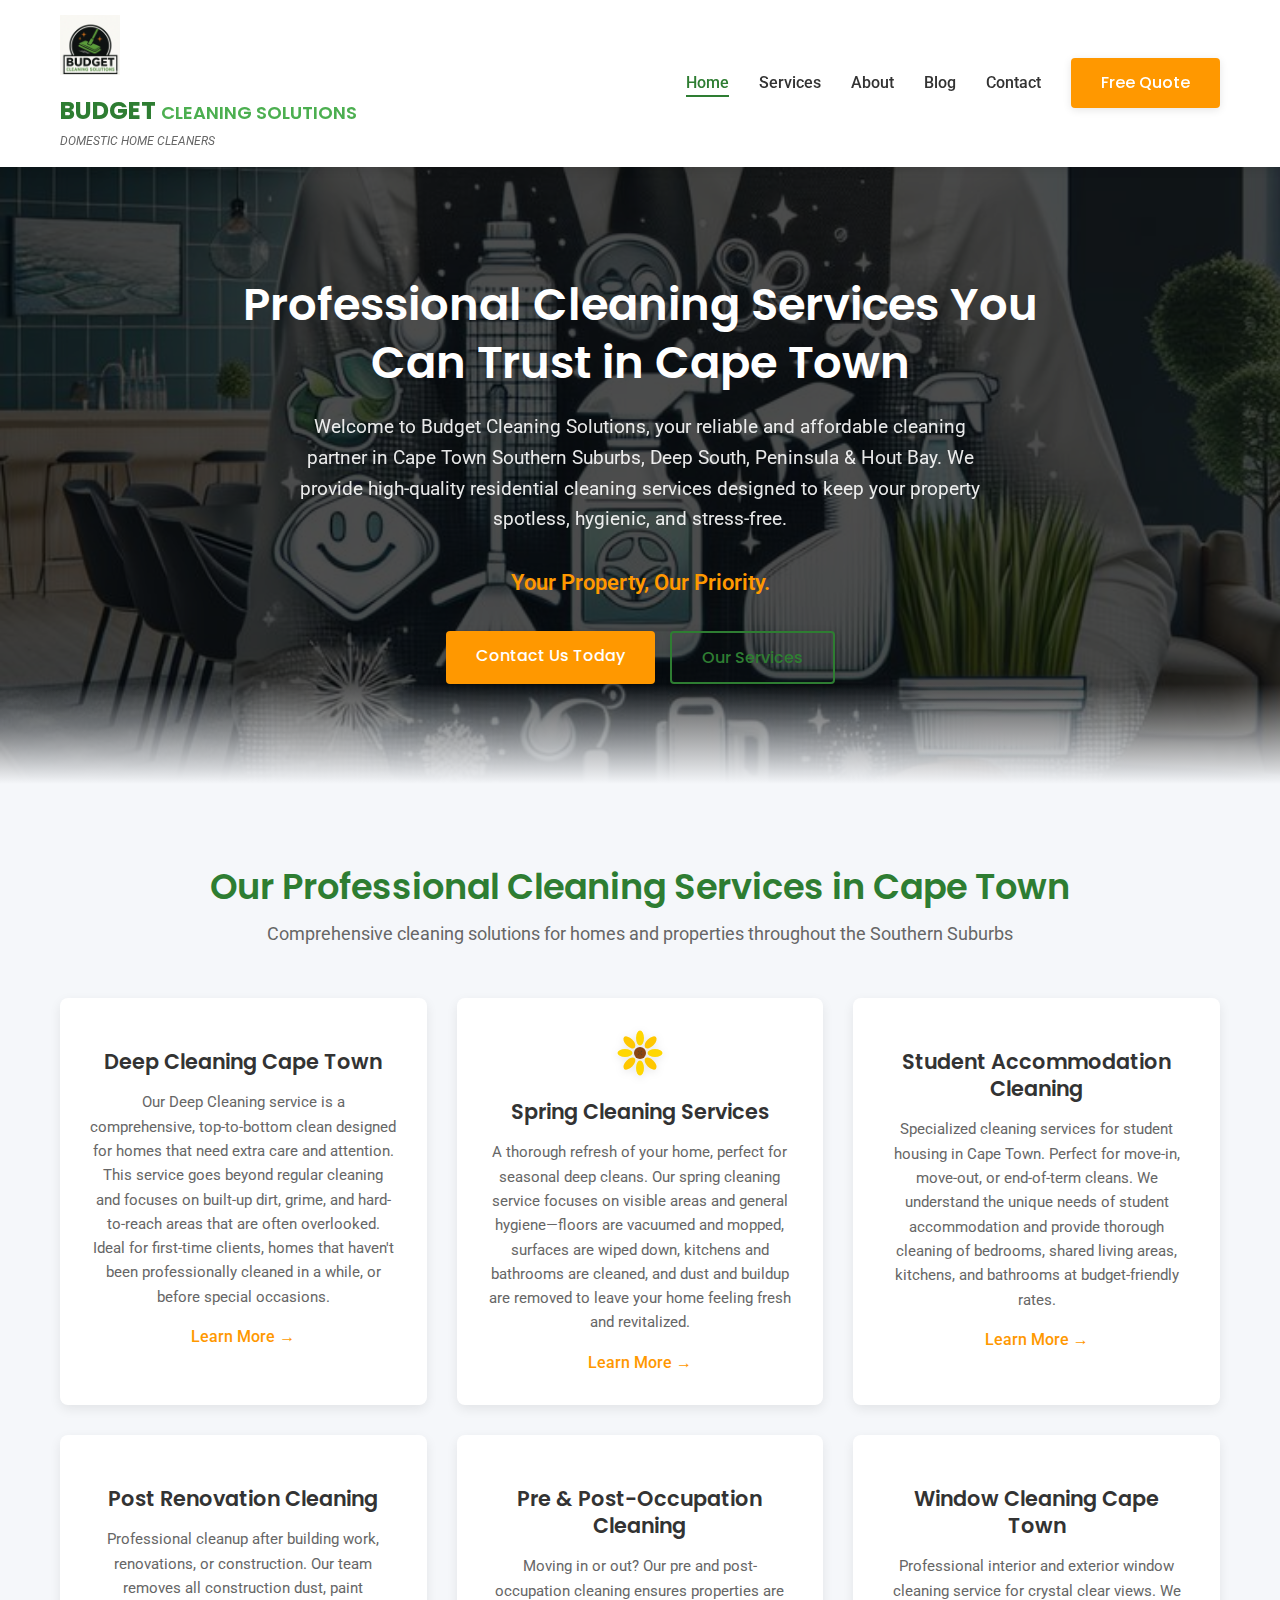
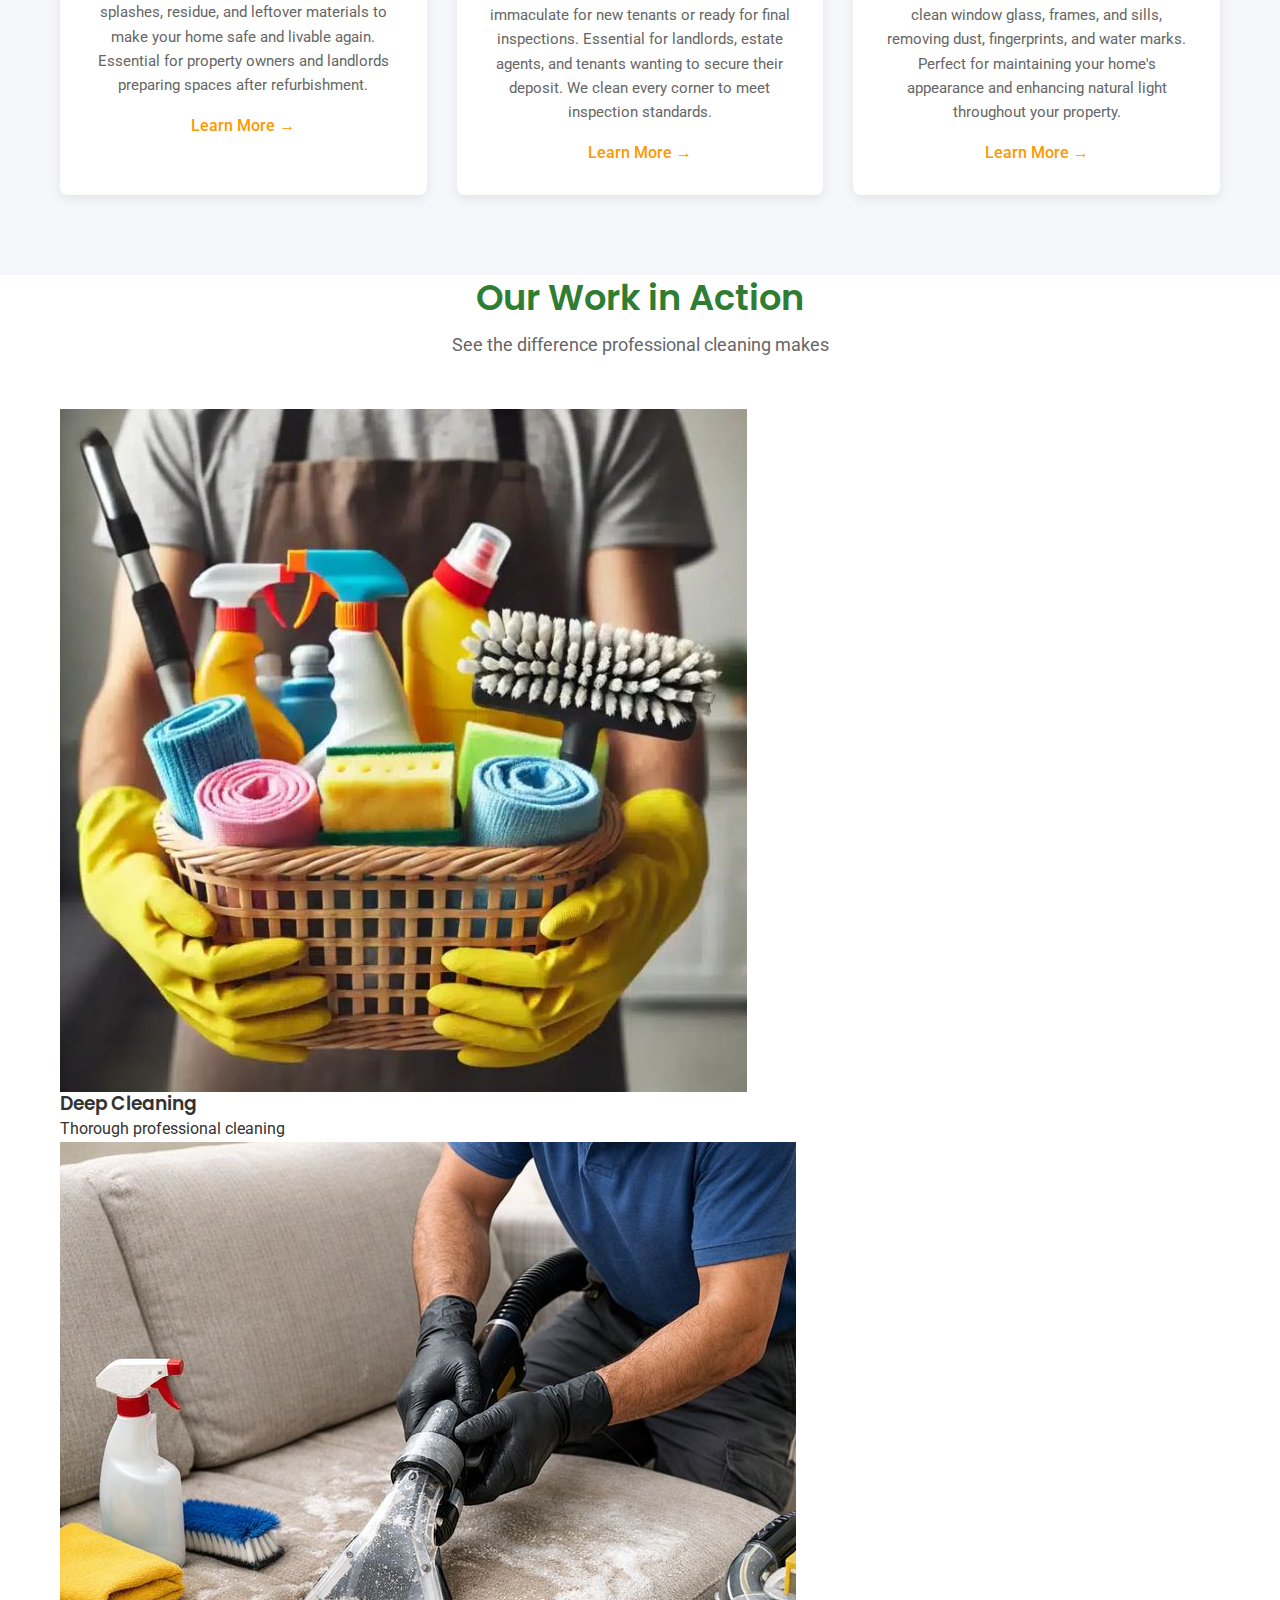
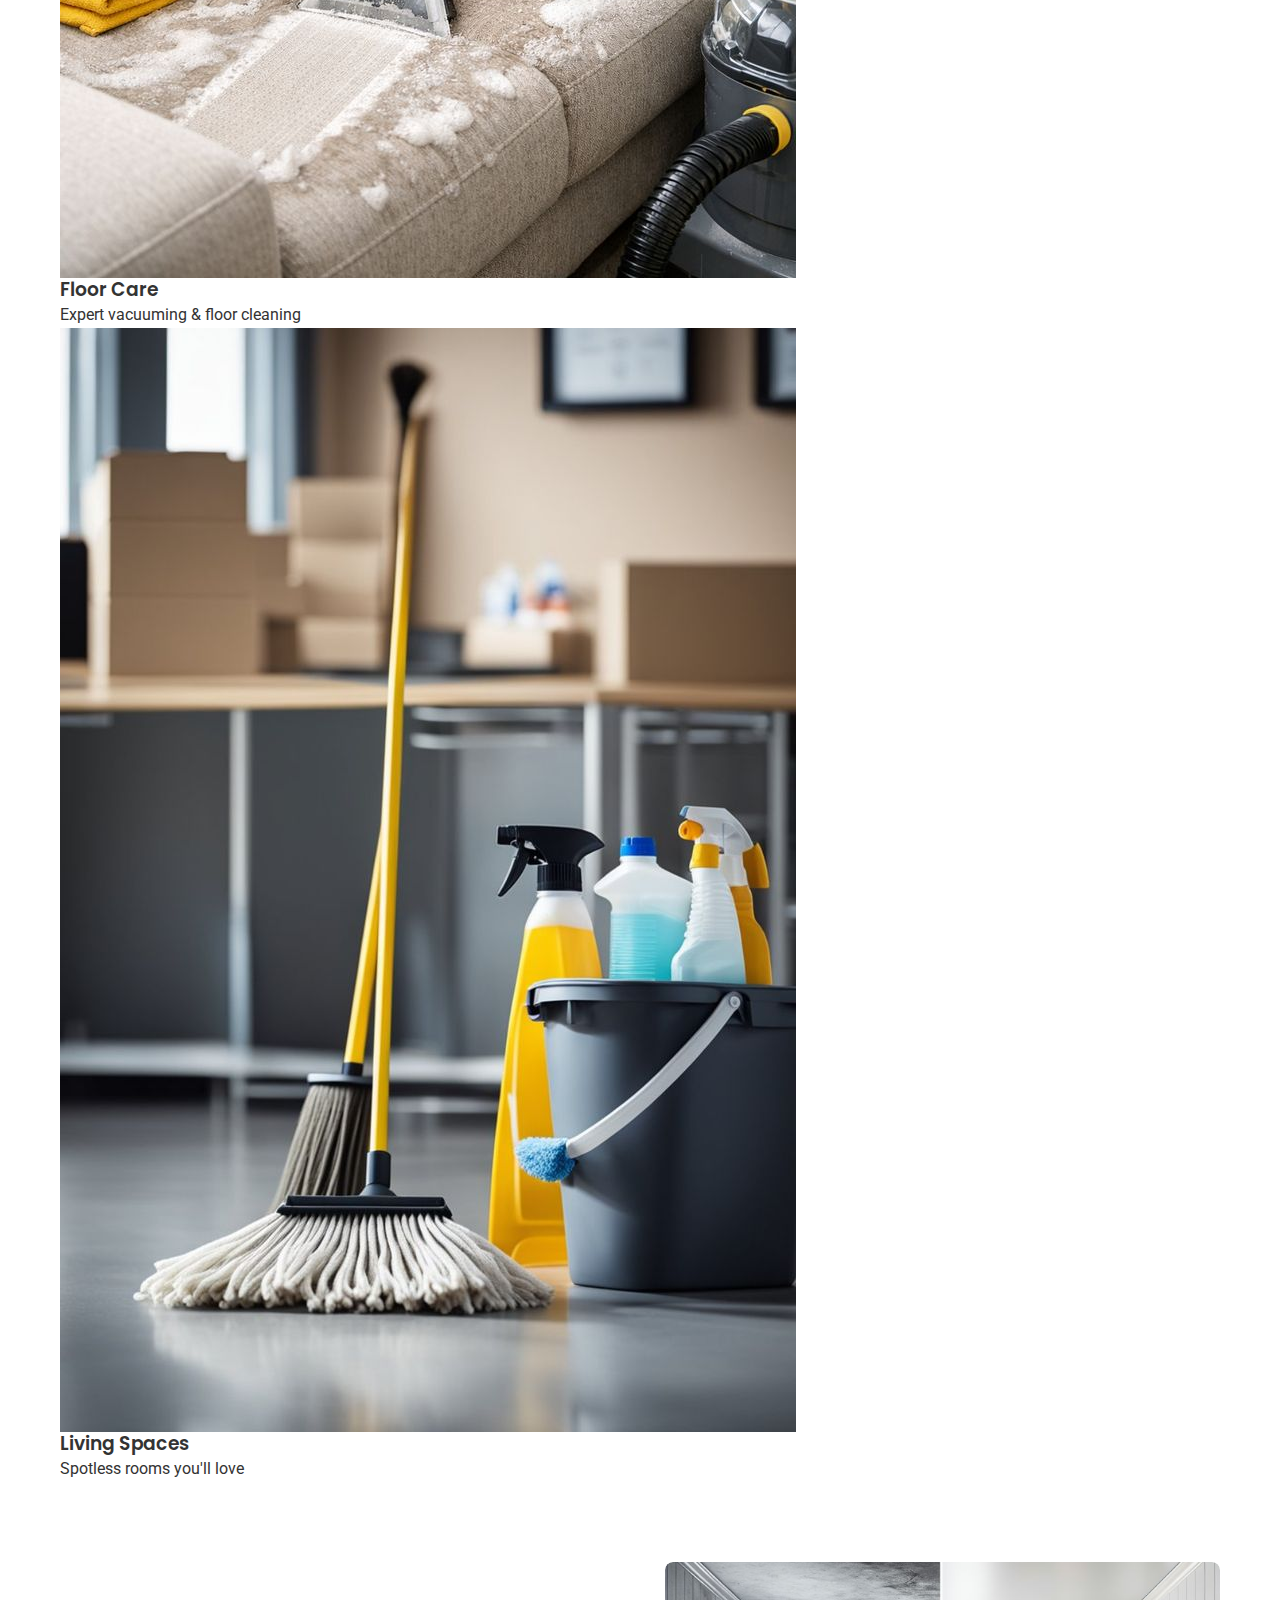
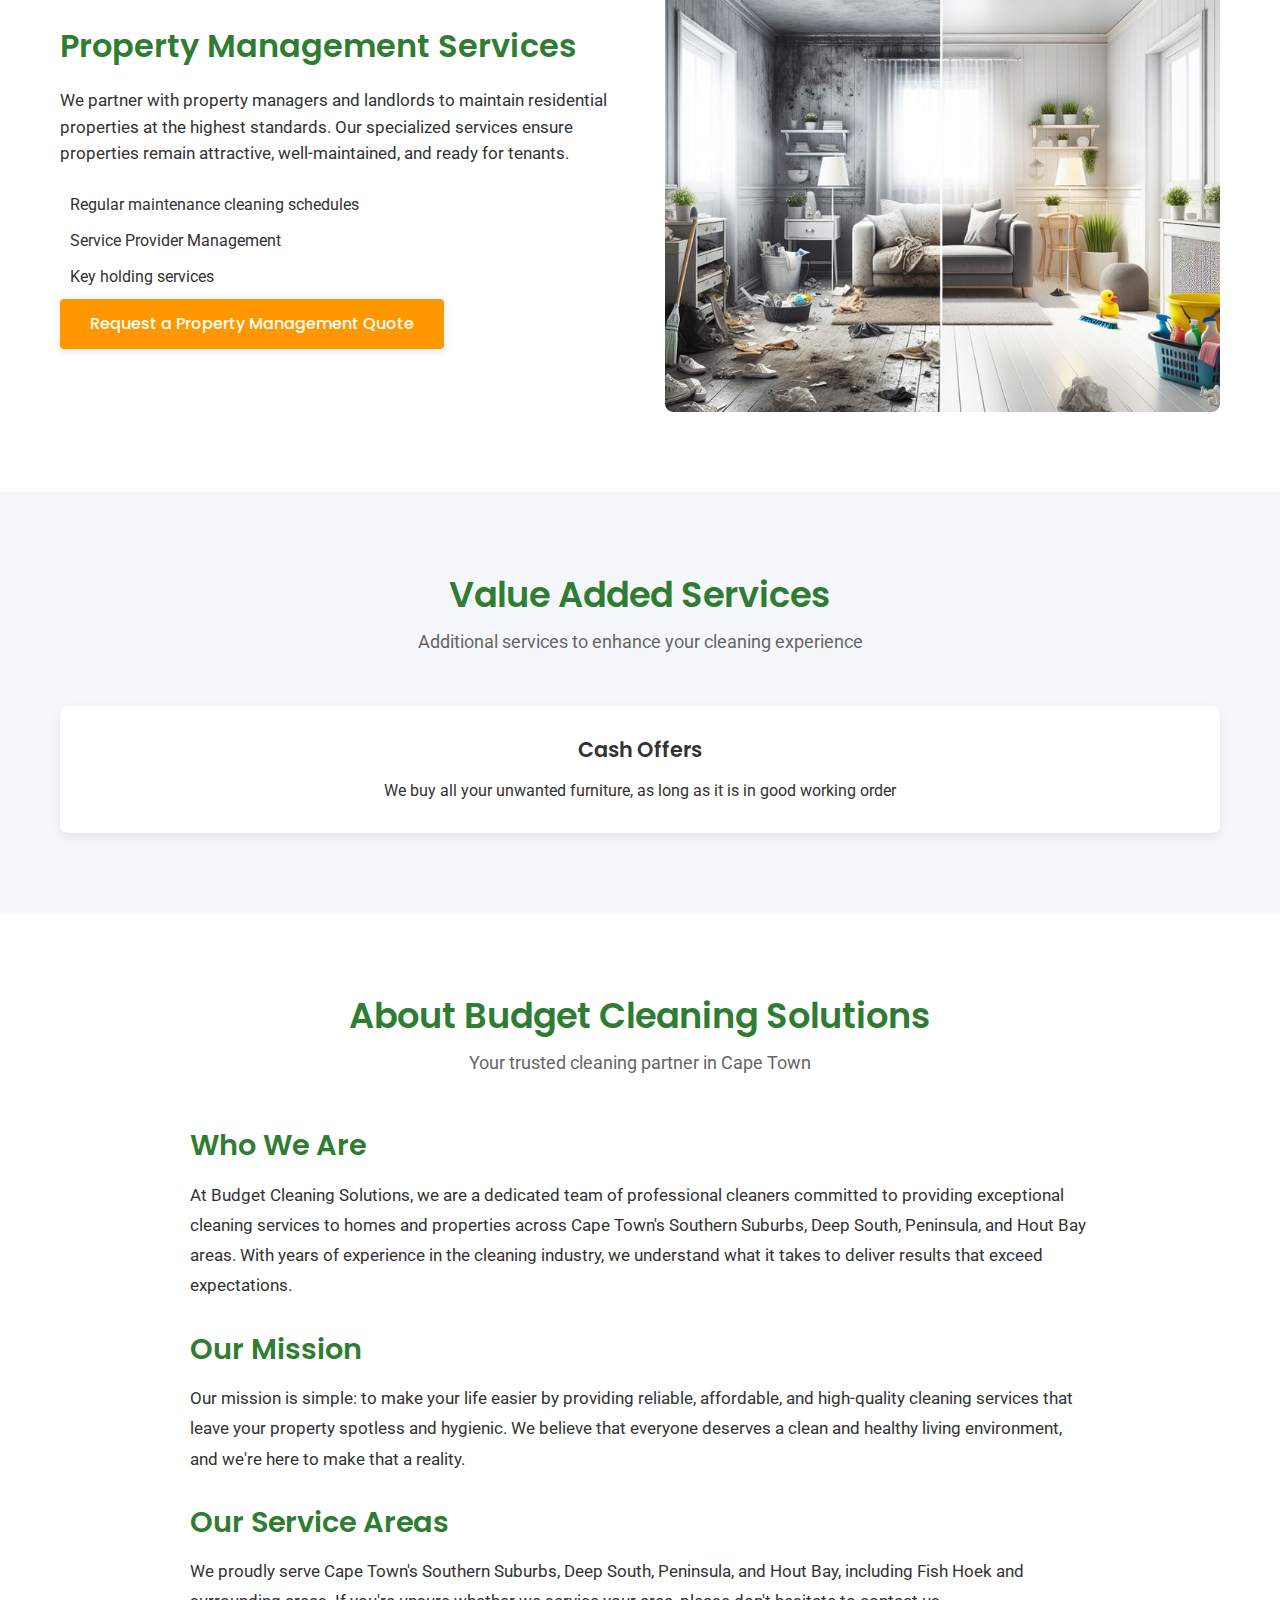
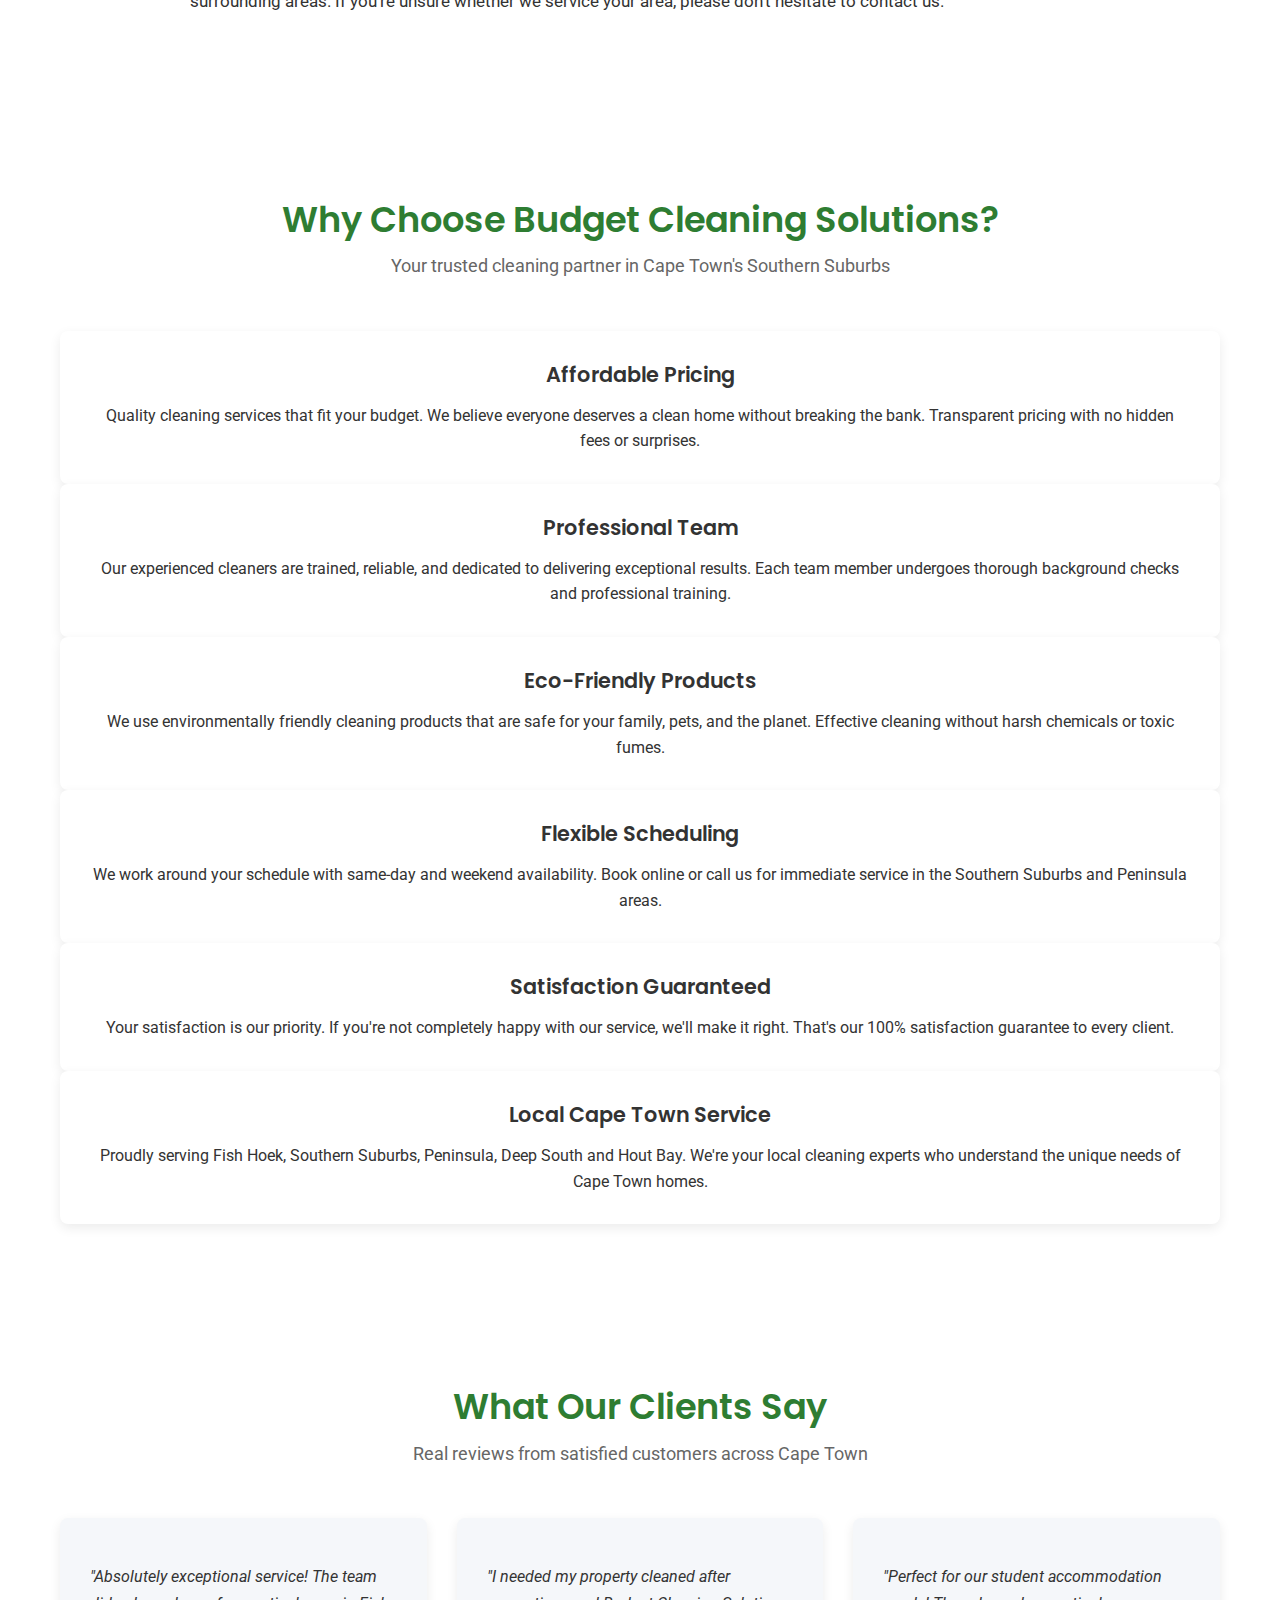
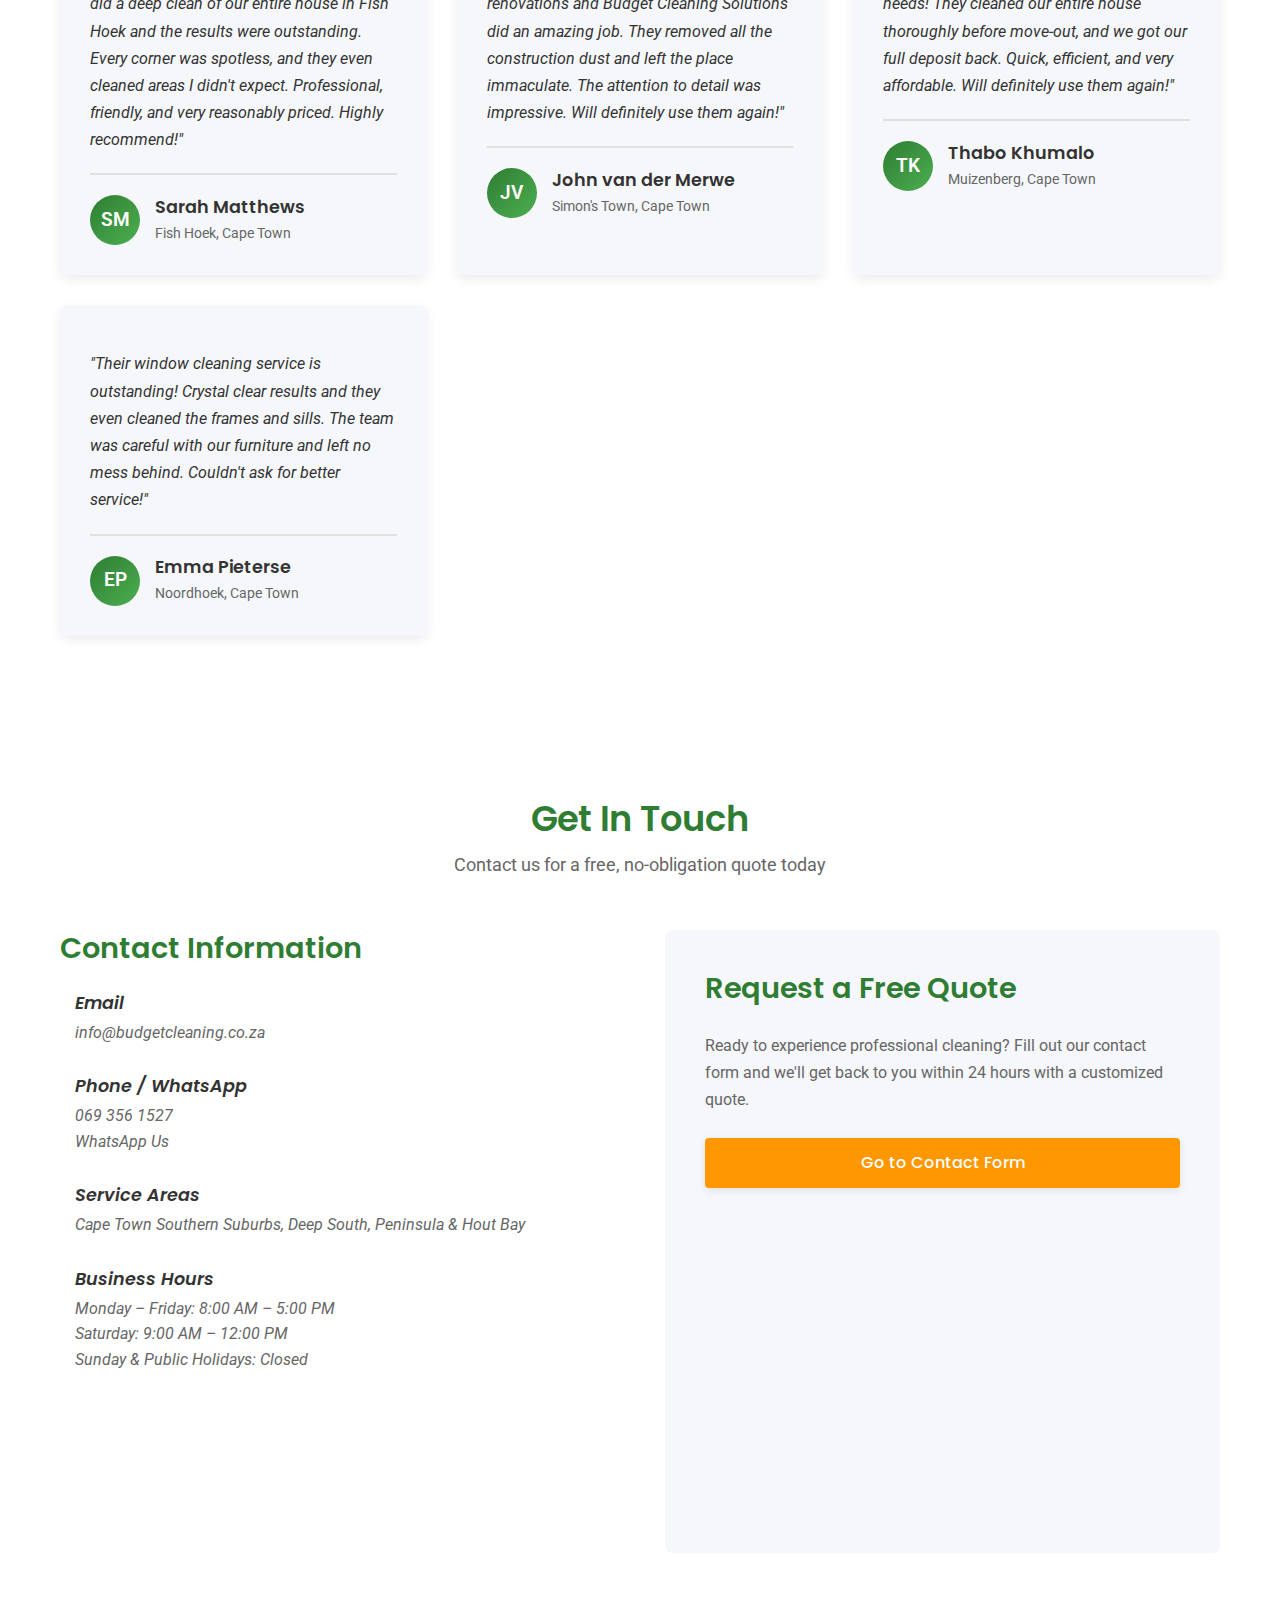
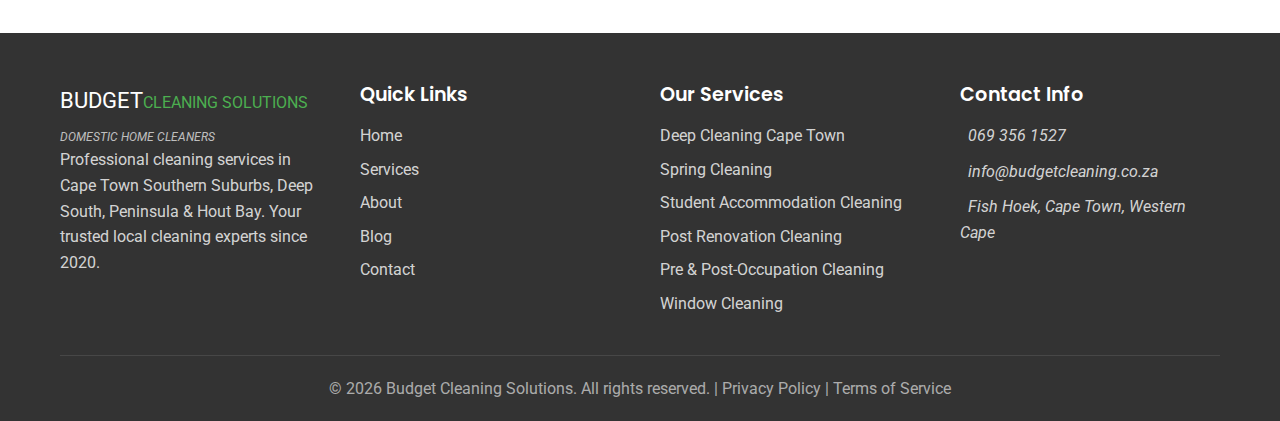
<file: index.html>
<!DOCTYPE html>
<html lang="en-ZA">
<head>
    <!-- Google Tag Manager -->
    <script>(function(w,d,s,l,i){w[l]=w[l]||[];w[l].push({'gtm.start':
    new Date().getTime(),event:'gtm.js'});var f=d.getElementsByTagName(s)[0],
    j=d.createElement(s),dl=l!='dataLayer'?'&l='+l:'';j.async=true;j.src=
    'https://www.googletagmanager.com/gtm.js?id='+i+dl;f.parentNode.insertBefore(j,f);
    })(window,document,'script','dataLayer','GTM-55C95GGX');</script>
    <!-- End Google Tag Manager -->
    
    <!-- Google Analytics 4 -->
    <script async src="https://www.googletagmanager.com/gtag/js?id=G-NZK56L2EFP"></script>
    <script>
      window.dataLayer = window.dataLayer || [];
      function gtag(){dataLayer.push(arguments);}
      gtag('js', new Date());
      gtag('config', 'G-NZK56L2EFP');
    </script>
    
    <meta charset="UTF-8">
    <meta name="viewport" content="width=device-width, initial-scale=1.0">
    <meta http-equiv="X-UA-Compatible" content="IE=edge">
    
    <!-- Primary Meta Tags -->
    <title>Budget Cleaning Solutions Cape Town | Professional Deep Cleaning Services | Free Quote</title>
    <meta name="title" content="Budget Cleaning Solutions Cape Town | Professional Deep Cleaning Services | Free Quote">
    <meta name="description" content="Top-rated professional cleaning services in Cape Town Southern Suburbs. Expert deep cleaning, spring cleaning, student accommodation & post-renovation cleaning. Available in Fish Hoek, Hout Bay & Peninsula. Call 069 356 1527 for your FREE quote today!">
    <meta name="keywords" content="cleaning services cape town, deep cleaning cape town, spring cleaning fish hoek, professional cleaners southern suburbs, student accommodation cleaning, post renovation cleaning cape town, window cleaning hout bay, domestic cleaners peninsula, budget cleaning solutions, deep south cleaning services, pre occupation cleaning, post occupation cleaning, residential cleaning cape town, affordable cleaners cape town, move out cleaning, end of lease cleaning">
    <meta name="author" content="Budget Cleaning Solutions">
    <meta name="robots" content="index, follow, max-image-preview:large, max-snippet:-1, max-video-preview:-1">
    <meta name="googlebot" content="index, follow">
    <meta name="bingbot" content="index, follow">
    <link rel="canonical" href="https://budgetcleaningsolutions.co.za/">
    
    <!-- Language and Region -->
    <meta name="language" content="English">
    <meta name="geo.region" content="ZA-WC">
    <meta name="geo.placename" content="Fish Hoek, Cape Town, Western Cape, South Africa">
    <meta name="geo.position" content="-34.1367;18.4366">
    <meta name="ICBM" content="-34.1367, 18.4366">
    
    <!-- Open Graph / Facebook -->
    <meta property="og:type" content="website">
    <meta property="og:url" content="https://budgetcleaningsolutions.co.za/">
    <meta property="og:site_name" content="Budget Cleaning Solutions">
    <meta property="og:title" content="Budget Cleaning Solutions - Professional Cleaning Services Cape Town">
    <meta property="og:description" content="Affordable, reliable cleaning services in Cape Town. Expert deep cleaning, spring cleaning, and more. Serving Southern Suburbs, Peninsula & Hout Bay. Get your free quote today!">
    <meta property="og:image" content="https://budgetcleaningsolutions.co.za/images/hero-bg.jpg">
    <meta property="og:image:width" content="1200">
    <meta property="og:image:height" content="630">
    <meta property="og:image:alt" content="Professional cleaning services in Cape Town">
    <meta property="og:locale" content="en_ZA">
    
    <!-- Twitter -->
    <meta name="twitter:card" content="summary_large_image">
    <meta name="twitter:url" content="https://budgetcleaningsolutions.co.za/">
    <meta name="twitter:title" content="Budget Cleaning Solutions - Professional Cleaning Services Cape Town">
    <meta name="twitter:description" content="Affordable, reliable cleaning services in Cape Town. Deep cleaning, spring cleaning, and more. Get your free quote today!">
    <meta name="twitter:image" content="https://budgetcleaningsolutions.co.za/images/hero-bg.jpg">
    <meta name="twitter:image:alt" content="Professional cleaning services in Cape Town">
    
    <!-- Mobile Web App -->
    <meta name="apple-mobile-web-app-capable" content="yes">
    <meta name="apple-mobile-web-app-status-bar-style" content="black-translucent">
    <meta name="apple-mobile-web-app-title" content="Budget Cleaning">
    <meta name="application-name" content="Budget Cleaning Solutions">
    <meta name="theme-color" content="#2C3E50">
    <meta name="msapplication-TileColor" content="#2C3E50">
    
    <!-- Preconnect for Performance -->
    <link rel="preconnect" href="https://fonts.googleapis.com">
    <link rel="preconnect" href="https://fonts.gstatic.com" crossorigin>
    <link rel="preconnect" href="https://cdnjs.cloudflare.com">
    
    <!-- DNS Prefetch -->
    <link rel="dns-prefetch" href="https://www.google-analytics.com">
    <link rel="dns-prefetch" href="https://www.googletagmanager.com">
    
    <!-- Stylesheets -->
    <link rel="stylesheet" href="style.css">
    <link rel="stylesheet" href="https://cdnjs.cloudflare.com/ajax/libs/font-awesome/6.4.0/css/all.min.css" integrity="sha512-iecdLmaskl7CVkqkXNQ/ZH/XLlvWZOJyj7Yy7tcenmpD1ypASozpmT/E0iPtmFIB46ZmdtAc9eNBvH0H/ZpiBw==" crossorigin="anonymous" referrerpolicy="no-referrer">
    <link href="https://fonts.googleapis.com/css2?family=Poppins:wght@300;400;500;600;700&family=Roboto:wght@300;400;500&display=swap" rel="stylesheet">
    
    <!-- Favicons -->
    <link rel="icon" type="image/png" sizes="32x32" href="images/favicon-32x32.png">
    <link rel="icon" type="image/png" sizes="16x16" href="images/favicon-16x16.png">
    <link rel="apple-touch-icon" sizes="180x180" href="images/apple-touch-icon.png">
    <link rel="manifest" href="/site.webmanifest">
    
    <!-- Google Search Console Verification -->
    <meta name="google-site-verification" content="dlxpOJuGHq_rlq6KHt9W02zau3QjODcbQqDVDpzvUnk" />
    
    <!-- Bing Webmaster Tools Verification -->
    <meta name="msvalidate.01" content="YOUR_BING_VERIFICATION_CODE">
    
    <!-- Structured Data for Local Business - Schema.org -->
    <script type="application/ld+json">
    {
      "@context": "https://schema.org",
      "@type": "LocalBusiness",
      "name": "Budget Cleaning Solutions",
      "image": "https://budgetcleaningsolutions.co.za/images/logo.png",
      "logo": "https://budgetcleaningsolutions.co.za/images/logo.png",
      "@id": "https://budgetcleaningsolutions.co.za",
      "url": "https://budgetcleaningsolutions.co.za",
      "description": "Professional cleaning services in Cape Town Southern Suburbs, Deep South, Peninsula & Hout Bay. We specialize in deep cleaning, spring cleaning, student accommodation cleaning, post-renovation cleaning, and window cleaning services.",
      "telephone": "+27693561527",
      "email": "info@budgetcleaning.co.za",
      "priceRange": "$$",
      "address": {
        "@type": "PostalAddress",
        "streetAddress": "",
        "addressLocality": "Fish Hoek",
        "addressRegion": "Western Cape",
        "postalCode": "7975",
        "addressCountry": "ZA"
      },
      "geo": {
        "@type": "GeoCoordinates",
        "latitude": "-34.1367",
        "longitude": "18.4366"
      },
      "areaServed": [
        {
          "@type": "City",
          "name": "Cape Town",
          "sameAs": "https://en.wikipedia.org/wiki/Cape_Town"
        },
        {
          "@type": "Place",
          "name": "Southern Suburbs, Cape Town"
        },
        {
          "@type": "Place",
          "name": "Fish Hoek"
        },
        {
          "@type": "Place",
          "name": "Hout Bay"
        },
        {
          "@type": "Place",
          "name": "Peninsula, Cape Town"
        },
        {
          "@type": "Place",
          "name": "Deep South, Cape Town"
        }
      ],
      "openingHoursSpecification": [
        {
          "@type": "OpeningHoursSpecification",
          "dayOfWeek": ["Monday", "Tuesday", "Wednesday", "Thursday", "Friday"],
          "opens": "08:00",
          "closes": "17:00"
        },
        {
          "@type": "OpeningHoursSpecification",
          "dayOfWeek": "Saturday",
          "opens": "09:00",
          "closes": "12:00"
        }
      ],
      "sameAs": [
        "https://www.facebook.com/budgetcleaningsolutions",
        "https://www.instagram.com/budgetcleaningsolutions"
      ],
      "hasOfferCatalog": {
        "@type": "OfferCatalog",
        "name": "Cleaning Services",
        "itemListElement": [
          {
            "@type": "Offer",
            "itemOffered": {
              "@type": "Service",
              "name": "Deep Cleaning",
              "description": "Comprehensive top-to-bottom cleaning for homes that need extra care and attention"
            }
          },
          {
            "@type": "Offer",
            "itemOffered": {
              "@type": "Service",
              "name": "Spring Cleaning",
              "description": "Thorough refresh of your home focusing on visible areas and general hygiene"
            }
          },
          {
            "@type": "Offer",
            "itemOffered": {
              "@type": "Service",
              "name": "Student Accommodation Cleaning",
              "description": "Reliable cleaning services for student housing, apartments, and shared accommodation"
            }
          },
          {
            "@type": "Offer",
            "itemOffered": {
              "@type": "Service",
              "name": "Post Renovation Cleaning",
              "description": "Professional cleanup after building work removing dust, debris, and construction residue"
            }
          },
          {
            "@type": "Offer",
            "itemOffered": {
              "@type": "Service",
              "name": "Window Cleaning",
              "description": "Interior and exterior window cleaning for crystal clear views"
            }
          }
        ]
      },
      "aggregateRating": {
        "@type": "AggregateRating",
        "ratingValue": "5",
        "reviewCount": "47",
        "bestRating": "5",
        "worstRating": "1"
      }
    }
    </script>
    
    <!-- Breadcrumb Schema -->
    <script type="application/ld+json">
    {
      "@context": "https://schema.org",
      "@type": "BreadcrumbList",
      "itemListElement": [{
        "@type": "ListItem",
        "position": 1,
        "name": "Home",
        "item": "https://budgetcleaningsolutions.co.za/"
      }]
    }
    </script>
</head>
<body>
    <!-- Google Tag Manager (noscript) -->
    <noscript><iframe src="https://www.googletagmanager.com/ns.html?id=GTM-55C95GGX"
    height="0" width="0" style="display:none;visibility:hidden"></iframe></noscript>
    <!-- End Google Tag Manager (noscript) -->
    
    <!-- Skip to main content for accessibility -->
    <a href="#main-content" class="skip-link">Skip to main content</a>
    
    <!-- Header & Navigation -->
    <header class="header" role="banner">
        <div class="container">
            <nav class="navbar" role="navigation" aria-label="Main navigation">
                <div class="logo">
                   <a href="#home" aria-label="Budget Cleaning Solutions Home">
                        <img src="images/logo.png" alt="Budget Cleaning Solutions - Professional Cleaning Services Cape Town" class="site-logo" width="80" height="80">
                    </a>
                    <div class="logo-text-container">
                        <div class="logo-text">
                            <span class="budget">BUDGET</span>
                            <span class="cleaning">CLEANING SOLUTIONS</span>
                        </div>
                        <div class="tagline">DOMESTIC HOME CLEANERS</div>
                    </div>
                </div>
                    
                <button class="nav-toggle" id="navToggle" aria-label="Toggle navigation menu" aria-expanded="false" aria-controls="navMenu">
                    <span></span>
                    <span></span>
                    <span></span>
                </button>
                
                <ul class="nav-menu" id="navMenu" role="menubar">
                    <li role="none"><a href="#home" class="nav-link active" role="menuitem">Home</a></li>
                    <li role="none"><a href="#services" class="nav-link" role="menuitem">Services</a></li>
                    <li role="none"><a href="#about" class="nav-link" role="menuitem">About</a></li>
                    <li role="none"><a href="blog.html" class="nav-link" role="menuitem">Blog</a></li>
                    <li role="none"><a href="contactform.html" class="nav-link" role="menuitem">Contact</a></li>
                    <li role="none"><a href="contactform.html" class="btn btn-primary nav-cta" role="menuitem">Free Quote</a></li>
                </ul>
            </nav>
        </div>
    </header>

    <!-- Hero Section -->
    <main id="main-content">
        <section class="hero" id="home" aria-label="Welcome to Budget Cleaning Solutions">
            <div class="container">
                <div class="hero-content">
                    <h1 class="hero-title">Professional Cleaning Services You Can Trust in Cape Town</h1>
                    <p class="hero-subtitle">Welcome to Budget Cleaning Solutions, your reliable and affordable cleaning partner in Cape Town Southern Suburbs, Deep South, Peninsula & Hout Bay. We provide high-quality residential cleaning services designed to keep your property spotless, hygienic, and stress-free.</p>
                    <p class="hero-tagline">Your Property, Our Priority.</p>
                    <div class="hero-btns">
                        <a href="contactform.html" class="btn btn-primary" aria-label="Contact us for a free quote">Contact Us Today</a>
                        <a href="#services" class="btn btn-secondary" aria-label="View our cleaning services">Our Services</a>
                    </div>
                </div>
            </div>
            <div class="hero-overlay" aria-hidden="true"></div>
        </section>

        <!-- Services Section -->
        <section class="services" id="services" aria-labelledby="services-heading">
            <div class="container">
                <div class="section-header">
                    <h2 id="services-heading">Our Professional Cleaning Services in Cape Town</h2>
                    <p>Comprehensive cleaning solutions for homes and properties throughout the Southern Suburbs</p>
                </div>
                
                <div class="services-grid">
                    <article class="service-card" itemscope itemtype="https://schema.org/Service">
                        <div class="service-icon" aria-hidden="true">
                            <i class="fas fa-broom"></i>
                        </div>
                        <h3 itemprop="name"><a href="services.html#deep-cleaning" class="service-link">Deep Cleaning Cape Town</a></h3>
                        <p itemprop="description">Our Deep Cleaning service is a comprehensive, top-to-bottom clean designed for homes that need extra care and attention. This service goes beyond regular cleaning and focuses on built-up dirt, grime, and hard-to-reach areas that are often overlooked. Ideal for first-time clients, homes that haven't been professionally cleaned in a while, or before special occasions.</p>
                        <a href="services.html#deep-cleaning" class="learn-more" aria-label="Learn more about deep cleaning services">Learn More →</a>
                    </article>
                    
                    <article class="service-card" itemscope itemtype="https://schema.org/Service">
                        <div class="service-icon spring-icon" aria-hidden="true">
                            <svg class="sunflower-icon" viewBox="0 0 100 100" width="50" height="50" role="img" aria-label="Spring cleaning icon">
                                <!-- Petals -->
                                <ellipse cx="50" cy="20" rx="8" ry="15" fill="#FFD700" transform="rotate(0 50 50)"/>
                                <ellipse cx="50" cy="20" rx="8" ry="15" fill="#FFC700" transform="rotate(45 50 50)"/>
                                <ellipse cx="50" cy="20" rx="8" ry="15" fill="#FFD700" transform="rotate(90 50 50)"/>
                                <ellipse cx="50" cy="20" rx="8" ry="15" fill="#FFC700" transform="rotate(135 50 50)"/>
                                <ellipse cx="50" cy="20" rx="8" ry="15" fill="#FFD700" transform="rotate(180 50 50)"/>
                                <ellipse cx="50" cy="20" rx="8" ry="15" fill="#FFC700" transform="rotate(225 50 50)"/>
                                <ellipse cx="50" cy="20" rx="8" ry="15" fill="#FFD700" transform="rotate(270 50 50)"/>
                                <ellipse cx="50" cy="20" rx="8" ry="15" fill="#FFC700" transform="rotate(315 50 50)"/>
                                <!-- Center -->
                                <circle cx="50" cy="50" r="12" fill="#8B4513"/>
                                <!-- Seeds pattern -->
                                <circle cx="47" cy="47" r="1.5" fill="#654321"/>
                                <circle cx="53" cy="47" r="1.5" fill="#654321"/>
                                <circle cx="50" cy="50" r="1.5" fill="#654321"/>
                                <circle cx="47" cy="53" r="1.5" fill="#654321"/>
                                <circle cx="53" cy="53" r="1.5" fill="#654321"/>
                            </svg>
                        </div>
                        <h3 itemprop="name"><a href="services.html#spring-cleaning" class="service-link">Spring Cleaning Services</a></h3>
                        <p itemprop="description">A thorough refresh of your home, perfect for seasonal deep cleans. Our spring cleaning service focuses on visible areas and general hygiene—floors are vacuumed and mopped, surfaces are wiped down, kitchens and bathrooms are cleaned, and dust and buildup are removed to leave your home feeling fresh and revitalized.</p>
                        <a href="services.html#spring-cleaning" class="learn-more" aria-label="Learn more about spring cleaning services">Learn More →</a>
                    </article>
                    
                    <article class="service-card" itemscope itemtype="https://schema.org/Service">
                        <div class="service-icon" aria-hidden="true">
                            <i class="fas fa-graduation-cap"></i>
                        </div>
                        <h3 itemprop="name"><a href="services.html#student-accommodation" class="service-link">Student Accommodation Cleaning</a></h3>
                        <p itemprop="description">Specialized cleaning services for student housing in Cape Town. Perfect for move-in, move-out, or end-of-term cleans. We understand the unique needs of student accommodation and provide thorough cleaning of bedrooms, shared living areas, kitchens, and bathrooms at budget-friendly rates.</p>
                        <a href="services.html#student-accommodation" class="learn-more" aria-label="Learn more about student accommodation cleaning">Learn More →</a>
                    </article>
                    
                    <article class="service-card" itemscope itemtype="https://schema.org/Service">
                        <div class="service-icon" aria-hidden="true">
                            <i class="fas fa-hammer"></i>
                        </div>
                        <h3 itemprop="name"><a href="services.html#post-renovation" class="service-link">Post Renovation Cleaning</a></h3>
                        <p itemprop="description">Professional cleanup after building work, renovations, or construction. Our team removes all construction dust, paint splashes, residue, and leftover materials to make your home safe and livable again. Essential for property owners and landlords preparing spaces after refurbishment.</p>
                        <a href="services.html#post-renovation" class="learn-more" aria-label="Learn more about post renovation cleaning">Learn More →</a>
                    </article>
                    
                    <article class="service-card" itemscope itemtype="https://schema.org/Service">
                        <div class="service-icon" aria-hidden="true">
                            <i class="fas fa-key"></i>
                        </div>
                        <h3 itemprop="name"><a href="services.html#pre-post-occupation" class="service-link">Pre & Post-Occupation Cleaning</a></h3>
                        <p itemprop="description">Moving in or out? Our pre and post-occupation cleaning ensures properties are immaculate for new tenants or ready for final inspections. Essential for landlords, estate agents, and tenants wanting to secure their deposit. We clean every corner to meet inspection standards.</p>
                        <a href="services.html#pre-post-occupation" class="learn-more" aria-label="Learn more about pre and post occupation cleaning">Learn More →</a>
                    </article>
                    
                    <article class="service-card" itemscope itemtype="https://schema.org/Service">
                        <div class="service-icon" aria-hidden="true">
                            <i class="fas fa-window-restore"></i>
                        </div>
                        <h3 itemprop="name"><a href="services.html#window-cleaning" class="service-link">Window Cleaning Cape Town</a></h3>
                        <p itemprop="description">Professional interior and exterior window cleaning service for crystal clear views. We clean window glass, frames, and sills, removing dust, fingerprints, and water marks. Perfect for maintaining your home's appearance and enhancing natural light throughout your property.</p>
                        <a href="services.html#window-cleaning" class="learn-more" aria-label="Learn more about window cleaning services">Learn More →</a>
                    </article>
                </div>
            </div>
        </section>

            </div>
        </div>
    </section>

    <!-- Image Gallery Showcase Section -->
    <section class="gallery-showcase" aria-labelledby="gallery-heading">
        <div class="container">
            <div class="section-header">
                <h2 id="gallery-heading">Our Work in Action</h2>
                <p>See the difference professional cleaning makes</p>
            </div>
            
            <div class="gallery-grid">
                <div class="gallery-item">
                    <img src="images/cleaning.jpeg" alt="Professional deep cleaning service in Cape Town home" loading="lazy">
                    <div class="gallery-overlay">
                        <h3>Deep Cleaning</h3>
                        <p>Thorough professional cleaning</p>
                    </div>
                </div>
                
                <div class="gallery-item">
                    <img src="images/vacuum.jpeg" alt="Carpet and floor vacuuming service" loading="lazy">
                    <div class="gallery-overlay">
                        <h3>Floor Care</h3>
                        <p>Expert vacuuming & floor cleaning</p>
                    </div>
                </div>
                
                <div class="gallery-item">
                    <img src="images/spaces.jpeg" alt="Clean and organized living spaces" loading="lazy">
                    <div class="gallery-overlay">
                        <h3>Living Spaces</h3>
                        <p>Spotless rooms you'll love</p>
                    </div>
                </div>
            </div>
        </div>
    </section>

    <!-- Property Management Section -->
    <section class="property-section" id="property">
        <div class="container">
            <div class="property-grid">
                <div class="property-content">
                    <h2>Property Management Services</h2>
                    <p>We partner with property managers and landlords to maintain residential properties at the highest standards. Our specialized services ensure properties remain attractive, well-maintained, and ready for tenants.</p>
                    
                    <ul class="feature-list">
                        <li><i class="fas fa-check-circle"></i> Regular maintenance cleaning schedules</li>
                        <li><i class="fas fa-check-circle"></i> Service Provider Management</li>
                        <li><i class="fas fa-check-circle"></i> Key holding  services</li>
                         </li>
                    </ul>
                    
                    <a href="contactform.html" class="btn btn-primary">Request a Property Management Quote</a>
                </div>
                
                <div class="property-image">
                    <img src="images/house.jpeg" alt="Property Management Cleaning Services" loading="lazy">
                </div>
            </div>
        </div>
    </section>

    <!-- Value Added Services -->
    <section class="value-services">
        <div class="container">
            <div class="section-header">
                <h2>Value Added Services</h2>
                <p>Additional services to enhance your cleaning experience</p>
            </div>
            
            <div class="value-grid">
                <div class="value-card">
                    <i class="fas fa-couch"></i>
                    <h3>Cash Offers</h3>
                    <p>We buy all your unwanted furniture, as long as it is in good working order</p>
                </div>
                
                
                
                
            </div>
        </div>
    </section>
    
    <section class="about" id="about">
        <div class="container">
            <div class="section-header">
                <h2>About Budget Cleaning Solutions</h2>
                <p>Your trusted cleaning partner in Cape Town</p>
            </div>
            
            <div class="about-content">
                <div class="about-text">
                    <h3>Who We Are</h3>
                    <p>At Budget Cleaning Solutions, we are a dedicated team of professional cleaners committed to providing exceptional cleaning services to homes and properties across Cape Town's Southern Suburbs, Deep South, Peninsula, and Hout Bay areas. With years of experience in the cleaning industry, we understand what it takes to deliver results that exceed expectations.</p>
                    
                    <h3>Our Mission</h3>
                    <p>Our mission is simple: to make your life easier by providing reliable, affordable, and high-quality cleaning services that leave your property spotless and hygienic. We believe that everyone deserves a clean and healthy living environment, and we're here to make that a reality.</p>
                    
                   
                    
                    <h3>Our Service Areas</h3>
                    <p>We proudly serve Cape Town's Southern Suburbs, Deep South, Peninsula, and Hout Bay, including Fish Hoek and surrounding areas. If you're unsure whether we service your area, please don't hesitate to contact us.</p>
                </div>
            </div>
        </div>
    </section>
    
        <!-- About Section -->
        <section class="about" id="about" aria-labelledby="about-heading">
            <div class="container">
                <div class="section-header">
                    <h2 id="about-heading">Why Choose Budget Cleaning Solutions?</h2>
                    <p>Your trusted cleaning partner in Cape Town's Southern Suburbs</p>
                </div>
                
                <div class="about-grid">
                    <article class="value-card">
                        <div class="value-icon" aria-hidden="true">
                            <i class="fas fa-dollar-sign"></i>
                        </div>
                        <h3>Affordable Pricing</h3>
                        <p>Quality cleaning services that fit your budget. We believe everyone deserves a clean home without breaking the bank. Transparent pricing with no hidden fees or surprises.</p>
                    </article>
                    
                    <article class="value-card">
                        <div class="value-icon" aria-hidden="true">
                            <i class="fas fa-users"></i>
                        </div>
                        <h3>Professional Team</h3>
                        <p>Our experienced cleaners are trained, reliable, and dedicated to delivering exceptional results. Each team member undergoes thorough background checks and professional training.</p>
                    </article>
                    
                    <article class="value-card">
                        <div class="value-icon" aria-hidden="true">
                            <i class="fas fa-leaf"></i>
                        </div>
                        <h3>Eco-Friendly Products</h3>
                        <p>We use environmentally friendly cleaning products that are safe for your family, pets, and the planet. Effective cleaning without harsh chemicals or toxic fumes.</p>
                    </article>
                    
                    <article class="value-card">
                        <div class="value-icon" aria-hidden="true">
                            <i class="fas fa-clock"></i>
                        </div>
                        <h3>Flexible Scheduling</h3>
                        <p>We work around your schedule with same-day and weekend availability. Book online or call us for immediate service in the Southern Suburbs and Peninsula areas.</p>
                    </article>
                    
                    <article class="value-card">
                        <div class="value-icon" aria-hidden="true">
                            <i class="fas fa-shield-alt"></i>
                        </div>
                        <h3>Satisfaction Guaranteed</h3>
                        <p>Your satisfaction is our priority. If you're not completely happy with our service, we'll make it right. That's our 100% satisfaction guarantee to every client.</p>
                    </article>
                    
                    <article class="value-card">
                        <div class="value-icon" aria-hidden="true">
                            <i class="fas fa-map-marker-alt"></i>
                        </div>
                        <h3>Local Cape Town Service</h3>
                        <p>Proudly serving Fish Hoek, Southern Suburbs, Peninsula, Deep South and Hout Bay. We're your local cleaning experts who understand the unique needs of Cape Town homes.</p>
                    </article>
                </div>
            </div>
        </section>

        <!-- Reviews/Testimonials Section -->
        <section class="reviews" id="testimonials" aria-labelledby="reviews-heading">
            <div class="container">
                <div class="section-header">
                    <h2 id="reviews-heading">What Our Clients Say</h2>
                    <p>Real reviews from satisfied customers across Cape Town</p>
                </div>
                
                <div class="reviews-grid">
                    <article class="review-card" itemscope itemtype="https://schema.org/Review">
                        <i class="fas fa-quote-left quote-icon" aria-hidden="true"></i>
                        <div class="review-stars" itemprop="reviewRating" itemscope itemtype="https://schema.org/Rating" aria-label="5 star rating">
                            <meta itemprop="ratingValue" content="5">
                            <meta itemprop="bestRating" content="5">
                            <i class="fas fa-star"></i>
                            <i class="fas fa-star"></i>
                            <i class="fas fa-star"></i>
                            <i class="fas fa-star"></i>
                            <i class="fas fa-star"></i>
                        </div>
                        <p class="review-text" itemprop="reviewBody">"Absolutely exceptional service! The team did a deep clean of our entire house in Fish Hoek and the results were outstanding. Every corner was spotless, and they even cleaned areas I didn't expect. Professional, friendly, and very reasonably priced. Highly recommend!"</p>
                        <div class="review-author" itemprop="author" itemscope itemtype="https://schema.org/Person">
                            <div class="review-avatar" aria-hidden="true">SM</div>
                            <div class="review-author-info">
                                <h4 itemprop="name">Sarah Matthews</h4>
                                <p>Fish Hoek, Cape Town</p>
                            </div>
                        </div>
                    </article>
                    
                    <article class="review-card" itemscope itemtype="https://schema.org/Review">
                        <i class="fas fa-quote-left quote-icon" aria-hidden="true"></i>
                        <div class="review-stars" itemprop="reviewRating" itemscope itemtype="https://schema.org/Rating" aria-label="5 star rating">
                            <meta itemprop="ratingValue" content="5">
                            <meta itemprop="bestRating" content="5">
                            <i class="fas fa-star"></i>
                            <i class="fas fa-star"></i>
                            <i class="fas fa-star"></i>
                            <i class="fas fa-star"></i>
                            <i class="fas fa-star"></i>
                        </div>
                        <p class="review-text" itemprop="reviewBody">"I needed my property cleaned after renovations and Budget Cleaning Solutions did an amazing job. They removed all the construction dust and left the place immaculate. The attention to detail was impressive. Will definitely use them again!"</p>
                        <div class="review-author" itemprop="author" itemscope itemtype="https://schema.org/Person">
                            <div class="review-avatar" aria-hidden="true">JV</div>
                            <div class="review-author-info">
                                <h4 itemprop="name">John van der Merwe</h4>
                                <p>Simon's Town, Cape Town</p>
                            </div>
                        </div>
                    </article>
                    
                    <article class="review-card" itemscope itemtype="https://schema.org/Review">
                        <i class="fas fa-quote-left quote-icon" aria-hidden="true"></i>
                        <div class="review-stars" itemprop="reviewRating" itemscope itemtype="https://schema.org/Rating" aria-label="5 star rating">
                            <meta itemprop="ratingValue" content="5">
                            <meta itemprop="bestRating" content="5">
                            <i class="fas fa-star"></i>
                            <i class="fas fa-star"></i>
                            <i class="fas fa-star"></i>
                            <i class="fas fa-star"></i>
                            <i class="fas fa-star"></i>
                        </div>
                        <p class="review-text" itemprop="reviewBody">"Perfect for our student accommodation needs! They cleaned our entire house thoroughly before move-out, and we got our full deposit back. Quick, efficient, and very affordable. Will definitely use them again!"</p>
                        <div class="review-author" itemprop="author" itemscope itemtype="https://schema.org/Person">
                            <div class="review-avatar" aria-hidden="true">TK</div>
                            <div class="review-author-info">
                                <h4 itemprop="name">Thabo Khumalo</h4>
                                <p>Muizenberg, Cape Town</p>
                            </div>
                        </div>
                    </article>
                    
                    <article class="review-card" itemscope itemtype="https://schema.org/Review">
                        <i class="fas fa-quote-left quote-icon" aria-hidden="true"></i>
                        <div class="review-stars" itemprop="reviewRating" itemscope itemtype="https://schema.org/Rating" aria-label="5 star rating">
                            <meta itemprop="ratingValue" content="5">
                            <meta itemprop="bestRating" content="5">
                            <i class="fas fa-star"></i>
                            <i class="fas fa-star"></i>
                            <i class="fas fa-star"></i>
                            <i class="fas fa-star"></i>
                            <i class="fas fa-star"></i>
                        </div>
                        <p class="review-text" itemprop="reviewBody">"Their window cleaning service is outstanding! Crystal clear results and they even cleaned the frames and sills. The team was careful with our furniture and left no mess behind. Couldn't ask for better service!"</p>
                        <div class="review-author" itemprop="author" itemscope itemtype="https://schema.org/Person">
                            <div class="review-avatar" aria-hidden="true">EP</div>
                            <div class="review-author-info">
                                <h4 itemprop="name">Emma Pieterse</h4>
                                <p>Noordhoek, Cape Town</p>
                            </div>
                        </div>
                    </article>
                </div>
            </div>
        </section>

        <!-- Contact Info Section -->
        <section class="contact" id="contact" aria-labelledby="contact-heading">
            <div class="container">
                <div class="section-header">
                    <h2 id="contact-heading">Get In Touch</h2>
                    <p>Contact us for a free, no-obligation quote today</p>
                </div>
                
                <div class="contact-grid">
                    <div class="contact-info">
                        <h3>Contact Information</h3>
                        <address>
                            <div class="contact-item">
                                <i class="fas fa-envelope" aria-hidden="true"></i>
                                <div>
                                    <h4>Email</h4>
                                    <p><a href="mailto:info@budgetcleaning.co.za">info@budgetcleaning.co.za</a></p>
                                </div>
                            </div>
                            
                            <div class="contact-item">
                                <i class="fas fa-phone" aria-hidden="true"></i>
                                <div>
                                    <h4>Phone / WhatsApp</h4>
                                    <p><a href="tel:+27693561527">069 356 1527</a></p>
                                    <p><a href="https://wa.me/27693561527" target="_blank" rel="noopener">WhatsApp Us</a></p>
                                </div>
                            </div>
                            
                            <div class="contact-item">
                                <i class="fas fa-map-marker-alt" aria-hidden="true"></i>
                                <div>
                                    <h4>Service Areas</h4>
                                    <p>Cape Town Southern Suburbs, Deep South, Peninsula & Hout Bay</p>
                                </div>
                            </div>
                            
                            <div class="contact-item">
                                <i class="fas fa-clock" aria-hidden="true"></i>
                                <div>
                                    <h4>Business Hours</h4>
                                    <p>Monday – Friday: 8:00 AM – 5:00 PM</p>
                                    <p>Saturday: 9:00 AM – 12:00 PM</p>
                                    <p>Sunday & Public Holidays: Closed</p>
                                </div>
                            </div>
                        </address>
                    </div>
                    
                    <div class="contact-form-cta">
                        <h3>Request a Free Quote</h3>
                        <p>Ready to experience professional cleaning? Fill out our contact form and we'll get back to you within 24 hours with a customized quote.</p>
                        <a href="contactform.html" class="btn btn-primary btn-block" aria-label="Go to contact form to request a free quote">Go to Contact Form</a>
                        <div class="contact-showcase">
                            <img src="images/cleaning2.jpeg" alt="Professional cleaning team at work in Cape Town home" loading="lazy" width="600" height="400">
                        </div>
                    </div>
                </div>
            </div>
        </section>
    </main>

    <!-- Footer -->
    <footer class="footer" role="contentinfo">
        <div class="container">
            <div class="footer-grid">
                <div class="footer-col">
                    <div class="footer-logo">
                        <div class="logo-text">
                            <span class="budget">BUDGET</span>
                            <span class="cleaning">CLEANING SOLUTIONS</span>
                        </div>
                        <div class="tagline">DOMESTIC HOME CLEANERS</div>
                    </div>
                    <p>Professional cleaning services in Cape Town Southern Suburbs, Deep South, Peninsula & Hout Bay. Your trusted local cleaning experts since 2020.</p>
                </div>
                
                <div class="footer-col">
                    <h4>Quick Links</h4>
                    <ul>
                        <li><a href="#home">Home</a></li>
                        <li><a href="#services">Services</a></li>
                        <li><a href="#about">About</a></li>
                        <li><a href="blog.html">Blog</a></li>
                        <li><a href="contactform.html">Contact</a></li>
                    </ul>
                </div>
                
                <div class="footer-col">
                    <h4>Our Services</h4>
                    <ul>
                        <li><a href="services.html#deep-cleaning">Deep Cleaning Cape Town</a></li>
                        <li><a href="services.html#spring-cleaning">Spring Cleaning</a></li>
                        <li><a href="services.html#student-accommodation">Student Accommodation Cleaning</a></li>
                        <li><a href="services.html#post-renovation">Post Renovation Cleaning</a></li>
                        <li><a href="services.html#pre-post-occupation">Pre & Post-Occupation Cleaning</a></li>
                        <li><a href="services.html#window-cleaning">Window Cleaning</a></li>
                    </ul>
                </div>
                
                <div class="footer-col">
                    <h4>Contact Info</h4>
                    <address>
                        <p><i class="fas fa-phone" aria-hidden="true"></i> <a href="tel:+27693561527">069 356 1527</a></p>
                        <p><i class="fas fa-envelope" aria-hidden="true"></i> <a href="mailto:info@budgetcleaning.co.za">info@budgetcleaning.co.za</a></p>
                        <p><i class="fas fa-map-marker-alt" aria-hidden="true"></i> Fish Hoek, Cape Town, Western Cape</p>
                    </address>
                </div>
            </div>
            
            <div class="footer-bottom">
                <p>&copy; <span id="currentYear">2026</span> Budget Cleaning Solutions. All rights reserved. | <a href="/privacy-policy.html">Privacy Policy</a> | <a href="/terms-of-service.html">Terms of Service</a></p>
            </div>
        </div>
    </footer>

    <!-- Scripts -->
    <script src="script.js" defer></script>
</body>
</html>
</file>
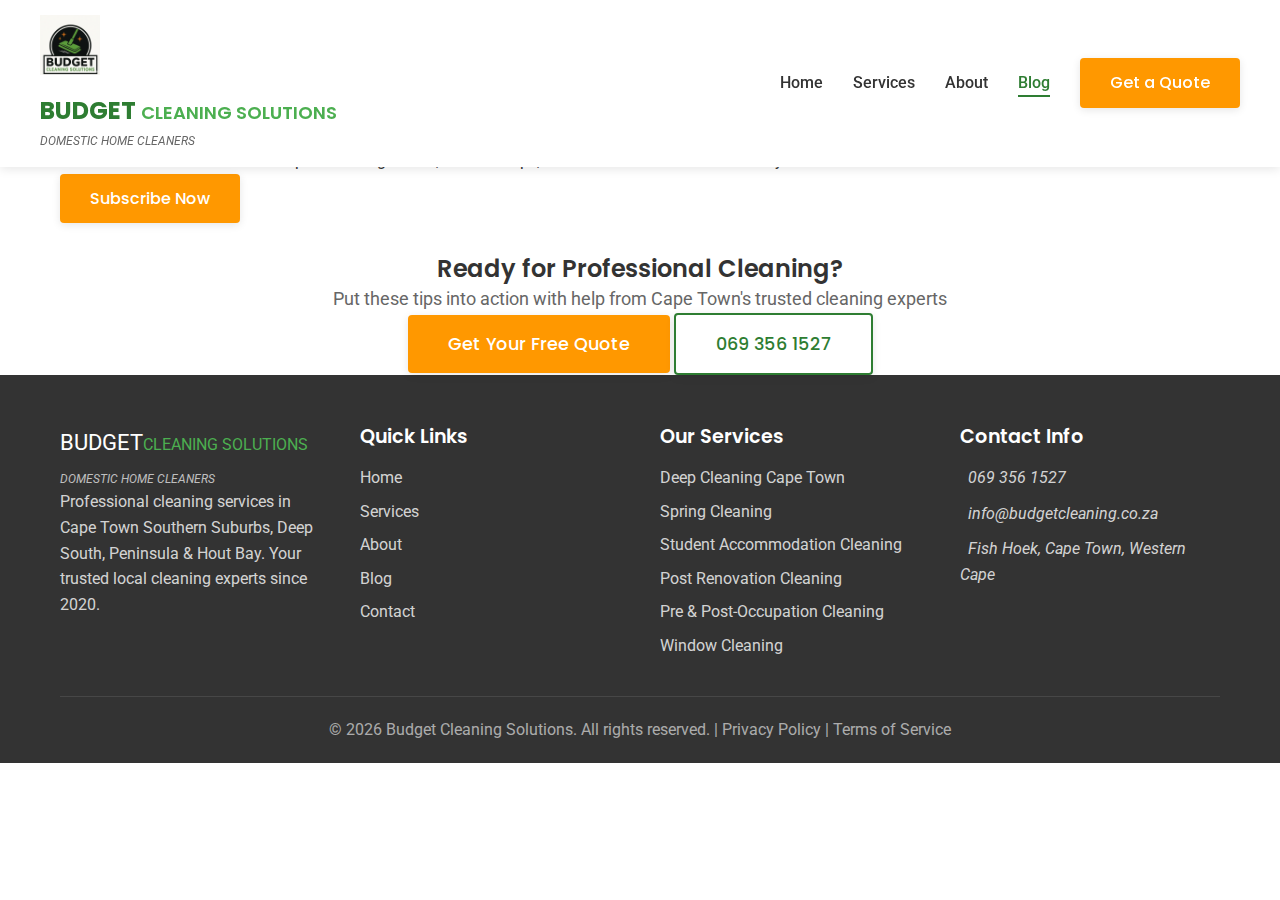
<file: blog.html>
<!DOCTYPE html>
<html lang="en-ZA">
<head>
    <!-- Google Tag Manager -->
    <script>(function(w,d,s,l,i){w[l]=w[l]||[];w[l].push({'gtm.start':
    new Date().getTime(),event:'gtm.js'});var f=d.getElementsByTagName(s)[0],
    j=d.createElement(s),dl=l!='dataLayer'?'&l='+l:'';j.async=true;j.src=
    'https://www.googletagmanager.com/gtm.js?id='+i+dl;f.parentNode.insertBefore(j,f);
    })(window,document,'script','dataLayer','GTM-XXXXXXX');</script>
    <!-- End Google Tag Manager -->
    
    <!-- Google Analytics 4 -->
    <script async src="https://www.googletagmanager.com/gtag/js?id=G-XXXXXXXXXX"></script>
    <script>
      window.dataLayer = window.dataLayer || [];
      function gtag(){dataLayer.push(arguments);}
      gtag('js', new Date());
      gtag('config', 'G-XXXXXXXXXX');
    </script>
    
    <meta charset="UTF-8">
    <meta name="viewport" content="width=device-width, initial-scale=1.0">
    <meta http-equiv="X-UA-Compatible" content="IE=edge">
    
    <!-- Primary Meta Tags -->
    <title>Cleaning Tips & Advice Blog | Budget Cleaning Solutions Cape Town</title>
    <meta name="title" content="Cleaning Tips & Advice Blog | Budget Cleaning Solutions Cape Town">
    <meta name="description" content="Expert cleaning tips, home maintenance advice, and industry insights from Budget Cleaning Solutions. Learn professional cleaning techniques for Cape Town homes, deep cleaning guides, spring cleaning checklists, and more.">
    <meta name="keywords" content="cleaning tips cape town, home cleaning advice, deep cleaning guide, spring cleaning checklist, professional cleaning tips, home maintenance cape town, cleaning hacks, cleaning blog cape town, house cleaning tips, cleaning advice southern suburbs">
    <meta name="author" content="Budget Cleaning Solutions">
    <meta name="robots" content="index, follow, max-image-preview:large, max-snippet:-1, max-video-preview:-1">
    <meta name="googlebot" content="index, follow">
    <meta name="bingbot" content="index, follow">
    <link rel="canonical" href="https://budgetcleaningsolutions.co.za/blog.html">
    
    <!-- Language and Region -->
    <meta name="language" content="English">
    <meta name="geo.region" content="ZA-WC">
    <meta name="geo.placename" content="Fish Hoek, Cape Town, Western Cape, South Africa">
    <meta name="geo.position" content="-34.1367;18.4366">
    <meta name="ICBM" content="-34.1367, 18.4366">
    
    <!-- Open Graph / Facebook -->
    <meta property="og:type" content="website">
    <meta property="og:url" content="https://budgetcleaningsolutions.co.za/blog.html">
    <meta property="og:site_name" content="Budget Cleaning Solutions">
    <meta property="og:title" content="Cleaning Tips & Advice Blog - Budget Cleaning Solutions Cape Town">
    <meta property="og:description" content="Expert cleaning tips and home maintenance advice from Cape Town's trusted cleaning professionals. Learn techniques to keep your home spotless.">
    <meta property="og:image" content="https://budgetcleaningsolutions.co.za/images/cleaning.jpeg">
    <meta property="og:image:width" content="1200">
    <meta property="og:image:height" content="630">
    <meta property="og:image:alt" content="Professional cleaning tips and advice blog">
    <meta property="og:locale" content="en_ZA">
    
    <!-- Twitter -->
    <meta name="twitter:card" content="summary_large_image">
    <meta name="twitter:url" content="https://budgetcleaningsolutions.co.za/blog.html">
    <meta name="twitter:title" content="Cleaning Tips & Advice Blog - Budget Cleaning Solutions">
    <meta name="twitter:description" content="Expert cleaning tips and home maintenance advice from Cape Town's professional cleaners.">
    <meta name="twitter:image" content="https://budgetcleaningsolutions.co.za/images/cleaning.jpeg">
    <meta name="twitter:image:alt" content="Cleaning tips blog">
    
    <!-- Mobile Web App -->
    <meta name="apple-mobile-web-app-capable" content="yes">
    <meta name="apple-mobile-web-app-status-bar-style" content="black-translucent">
    <meta name="apple-mobile-web-app-title" content="Budget Cleaning">
    <meta name="application-name" content="Budget Cleaning Solutions">
    <meta name="theme-color" content="#2C3E50">
    <meta name="msapplication-TileColor" content="#2C3E50">
    
    <!-- Preconnect for Performance -->
    <link rel="preconnect" href="https://fonts.googleapis.com">
    <link rel="preconnect" href="https://fonts.gstatic.com" crossorigin>
    <link rel="preconnect" href="https://cdnjs.cloudflare.com">
    <link rel="preconnect" href="https://api.rss2json.com">
    
    <!-- DNS Prefetch -->
    <link rel="dns-prefetch" href="https://www.google-analytics.com">
    <link rel="dns-prefetch" href="https://www.googletagmanager.com">
    
    <!-- Stylesheets -->
    <link rel="stylesheet" href="style.css">
    <link rel="stylesheet" href="https://cdnjs.cloudflare.com/ajax/libs/font-awesome/6.4.0/css/all.min.css" integrity="sha512-iecdLmaskl7CVkqkXNQ/ZH/XLlvWZOJyj7Yy7tcenmpD1ypASozpmT/E0iPtmFIB46ZmdtAc9eNBvH0H/ZpiBw==" crossorigin="anonymous" referrerpolicy="no-referrer">
    <link href="https://fonts.googleapis.com/css2?family=Poppins:wght@300;400;500;600;700&family=Roboto:wght@300;400;500&display=swap" rel="stylesheet">
    
    <!-- Favicons -->
    <link rel="icon" type="image/png" sizes="32x32" href="images/favicon-32x32.png">
    <link rel="icon" type="image/png" sizes="16x16" href="images/favicon-16x16.png">
    <link rel="apple-touch-icon" sizes="180x180" href="images/apple-touch-icon.png">
    <link rel="manifest" href="/site.webmanifest">
    
    <!-- Google Search Console Verification -->
    <meta name="google-site-verification" content="YOUR_VERIFICATION_CODE_HERE">
    
    <!-- Bing Webmaster Tools Verification -->
    <meta name="msvalidate.01" content="YOUR_BING_VERIFICATION_CODE">
    
    <!-- Blog Schema.org -->
    <script type="application/ld+json">
    {
      "@context": "https://schema.org",
      "@type": "Blog",
      "name": "Budget Cleaning Solutions Blog",
      "description": "Expert cleaning tips, home maintenance advice, and industry insights from Budget Cleaning Solutions in Cape Town",
      "url": "https://budgetcleaningsolutions.co.za/blog.html",
      "publisher": {
        "@type": "LocalBusiness",
        "name": "Budget Cleaning Solutions",
        "logo": "https://budgetcleaningsolutions.co.za/images/logo.png",
        "telephone": "+27693561527",
        "email": "info@budgetcleaning.co.za",
        "address": {
          "@type": "PostalAddress",
          "addressLocality": "Fish Hoek",
          "addressRegion": "Western Cape",
          "addressCountry": "ZA"
        }
      }
    }
    </script>
</head>
<body>
    <!-- Google Tag Manager (noscript) -->
    <noscript><iframe src="https://www.googletagmanager.com/ns.html?id=GTM-XXXXXXX"
    height="0" width="0" style="display:none;visibility:hidden"></iframe></noscript>
    <!-- End Google Tag Manager (noscript) -->

    <!-- Header -->
    <header class="header" role="banner">
        <nav class="navbar container" role="navigation" aria-label="Main navigation">
            <a href="index.html" class="logo" aria-label="Budget Cleaning Solutions - Return to homepage">
                <img src="images/logo.png" alt="Budget Cleaning Solutions Logo" class="site-logo">
                <div class="logo-text-container">
                    <div class="logo-text">
                        <span class="budget">BUDGET</span>
                        <span class="cleaning">CLEANING SOLUTIONS</span>
                    </div>
                    <div class="tagline">DOMESTIC HOME CLEANERS</div>
                </div>
            </a>
            
            <ul class="nav-menu" id="navMenu">
                <li><a href="index.html#home" class="nav-link">Home</a></li>
                <li><a href="services.html" class="nav-link">Services</a></li>
                <li><a href="index.html#about" class="nav-link">About</a></li>
                <li><a href="blog.html" class="nav-link active">Blog</a></li>
                <li><a href="contactform.html" class="btn btn-primary nav-cta" aria-label="Get a free quote">Get a Quote</a></li>
            </ul>
            
            <div class="nav-toggle" id="navToggle" aria-label="Toggle navigation menu" role="button" tabindex="0">
                <span></span>
                <span></span>
                <span></span>
            </div>
        </nav>
    </header>

    <!-- Main Content -->
    <main>
        <!-- Hero Section -->
        <section class="blog-hero">
            <div class="container">
                <div class="blog-hero-content">
                    <h1>Cleaning Tips & Expert Advice</h1>
                    <p>Professional insights and practical tips to keep your Cape Town home sparkling clean</p>
                </div>
            </div>
        </section>

        <!-- Blog Posts Section -->
        <section class="blog-section">
            <div class="container">
                <!-- Loading State -->
                <div id="blogLoading" class="blog-loading">
                    <div class="loading-spinner"></div>
                    <p>Loading latest articles...</p>
                </div>

                <!-- Error State -->
                <div id="blogError" class="blog-error" style="display: none;">
                    <i class="fas fa-exclamation-circle"></i>
                    <h3>Unable to Load Blog Posts</h3>
                    <p>We're having trouble loading our latest articles. Please check back later or visit our <a href="https://budgetcleaningsolutions.substack.com" target="_blank" rel="noopener noreferrer">Substack blog</a> directly.</p>
                </div>

                <!-- Blog Posts Grid -->
                <div id="blogPosts" class="blog-grid" style="display: none;">
                    <!-- Blog posts will be dynamically inserted here -->
                </div>

                <!-- No Posts State -->
                <div id="noPosts" class="no-posts" style="display: none;">
                    <i class="fas fa-newspaper"></i>
                    <h3>Coming Soon!</h3>
                    <p>We're working on exciting content for you. Check back soon for cleaning tips, advice, and industry insights.</p>
                    <a href="https://budgetcleaningsolutions.substack.com" target="_blank" rel="noopener noreferrer" class="btn btn-primary">Subscribe to Our Newsletter</a>
                </div>

                <!-- Pagination -->
                <div id="blogPagination" class="blog-pagination" style="display: none;">
                    <button id="loadMoreBtn" class="btn btn-secondary">Load More Articles</button>
                </div>

                <!-- Subscribe CTA -->
                <div class="blog-subscribe-cta">
                    <div class="subscribe-content">
                        <i class="fas fa-envelope-open-text"></i>
                        <h2>Never Miss a Cleaning Tip!</h2>
                        <p>Subscribe to our newsletter for expert cleaning advice, seasonal tips, and exclusive offers delivered to your inbox.</p>
                        <a href="https://budgetcleaningsolutions.substack.com" target="_blank" rel="noopener noreferrer" class="btn btn-primary">Subscribe Now</a>
                    </div>
                </div>
            </div>
        </section>

        <!-- Call to Action -->
        <section class="blog-cta">
            <div class="container">
                <div class="cta-content">
                    <h2>Ready for Professional Cleaning?</h2>
                    <p>Put these tips into action with help from Cape Town's trusted cleaning experts</p>
                    <div class="cta-buttons">
                        <a href="contactform.html" class="btn btn-primary btn-large">Get Your Free Quote</a>
                        <a href="tel:+27693561527" class="btn btn-secondary btn-large"><i class="fas fa-phone"></i> 069 356 1527</a>
                    </div>
                </div>
            </div>
        </section>
    </main>

    <!-- Footer -->
    <footer class="footer" role="contentinfo">
        <div class="container">
            <div class="footer-grid">
                <div class="footer-col">
                    <div class="footer-logo">
                        <div class="logo-text">
                            <span class="budget">BUDGET</span>
                            <span class="cleaning">CLEANING SOLUTIONS</span>
                        </div>
                        <div class="tagline">DOMESTIC HOME CLEANERS</div>
                    </div>
                    <p>Professional cleaning services in Cape Town Southern Suburbs, Deep South, Peninsula & Hout Bay. Your trusted local cleaning experts since 2020.</p>
                </div>
                
                <div class="footer-col">
                    <h4>Quick Links</h4>
                    <ul>
                        <li><a href="index.html#home">Home</a></li>
                        <li><a href="services.html">Services</a></li>
                        <li><a href="index.html#about">About</a></li>
                        <li><a href="blog.html">Blog</a></li>
                        <li><a href="contactform.html">Contact</a></li>
                    </ul>
                </div>
                
                <div class="footer-col">
                    <h4>Our Services</h4>
                    <ul>
                        <li><a href="services.html#deep-cleaning">Deep Cleaning Cape Town</a></li>
                        <li><a href="services.html#spring-cleaning">Spring Cleaning</a></li>
                        <li><a href="services.html#student-accommodation">Student Accommodation Cleaning</a></li>
                        <li><a href="services.html#post-renovation">Post Renovation Cleaning</a></li>
                        <li><a href="services.html#pre-post-occupation">Pre & Post-Occupation Cleaning</a></li>
                        <li><a href="services.html#window-cleaning">Window Cleaning</a></li>
                    </ul>
                </div>
                
                <div class="footer-col">
                    <h4>Contact Info</h4>
                    <address>
                        <p><i class="fas fa-phone" aria-hidden="true"></i> <a href="tel:+27693561527">069 356 1527</a></p>
                        <p><i class="fas fa-envelope" aria-hidden="true"></i> <a href="mailto:info@budgetcleaning.co.za">info@budgetcleaning.co.za</a></p>
                        <p><i class="fas fa-map-marker-alt" aria-hidden="true"></i> Fish Hoek, Cape Town, Western Cape</p>
                    </address>
                </div>
            </div>
            
            <div class="footer-bottom">
                <p>&copy; <span id="currentYear">2026</span> Budget Cleaning Solutions. All rights reserved. | <a href="/privacy-policy.html">Privacy Policy</a> | <a href="/terms-of-service.html">Terms of Service</a></p>
            </div>
        </div>
    </footer>

    <!-- Scripts -->
    <script src="script.js" defer></script>
    <script>
        // Substack RSS Feed Integration using RSS2JSON
        // Replace 'YOUR_SUBSTACK_URL' with your actual Substack URL
        const SUBSTACK_RSS_URL = 'https://budgetcleaningsolutions.substack.com/feed';
        const RSS2JSON_API_KEY = 'YOUR_RSS2JSON_API_KEY'; // Optional: Get free key at rss2json.com
        
        let currentPage = 0;
        const postsPerPage = 6;
        let allPosts = [];

        async function fetchBlogPosts() {
            const blogLoading = document.getElementById('blogLoading');
            const blogError = document.getElementById('blogError');
            const blogPosts = document.getElementById('blogPosts');
            const noPosts = document.getElementById('noPosts');

            try {
                // Construct RSS2JSON API URL
                let apiUrl = `https://api.rss2json.com/v1/api.json?rss_url=${encodeURIComponent(SUBSTACK_RSS_URL)}`;
                
                // Add API key if provided
                if (RSS2JSON_API_KEY && RSS2JSON_API_KEY !== 'YOUR_RSS2JSON_API_KEY') {
                    apiUrl += `&api_key=${RSS2JSON_API_KEY}`;
                }

                const response = await fetch(apiUrl);
                
                if (!response.ok) {
                    throw new Error('Failed to fetch blog posts');
                }

                const data = await response.json();
                
                // Check if we have posts
                if (!data.items || data.items.length === 0) {
                    blogLoading.style.display = 'none';
                    noPosts.style.display = 'block';
                    return;
                }

                allPosts = data.items;
                displayPosts();
                
            } catch (error) {
                console.error('Error fetching blog posts:', error);
                blogLoading.style.display = 'none';
                blogError.style.display = 'block';
            }
        }

        function displayPosts() {
            const blogLoading = document.getElementById('blogLoading');
            const blogPosts = document.getElementById('blogPosts');
            const blogPagination = document.getElementById('blogPagination');
            
            blogLoading.style.display = 'none';
            blogPosts.style.display = 'grid';

            const startIndex = currentPage * postsPerPage;
            const endIndex = startIndex + postsPerPage;
            const postsToDisplay = allPosts.slice(startIndex, endIndex);

            postsToDisplay.forEach(post => {
                const article = createBlogCard(post);
                blogPosts.appendChild(article);
            });

            // Show/hide load more button
            if (endIndex < allPosts.length) {
                blogPagination.style.display = 'block';
            } else {
                blogPagination.style.display = 'none';
            }
        }

        function createBlogCard(post) {
            const article = document.createElement('article');
            article.className = 'blog-card';
            article.setAttribute('itemscope', '');
            article.setAttribute('itemtype', 'https://schema.org/BlogPosting');

            // Extract image from content or use default
            const imageMatch = post.content ? post.content.match(/<img[^>]+src="([^">]+)"/) : null;
            const imageUrl = imageMatch ? imageMatch[1] : 'images/cleaning.jpeg';

            // Clean description (remove HTML tags)
            const description = post.description ? 
                post.description.replace(/<[^>]*>/g, '').substring(0, 150) + '...' : 
                'Read our latest cleaning tips and advice...';

            // Format date
            const postDate = new Date(post.pubDate);
            const formattedDate = postDate.toLocaleDateString('en-ZA', { 
                year: 'numeric', 
                month: 'long', 
                day: 'numeric' 
            });

            article.innerHTML = `
                <div class="blog-card-image">
                    <img src="${imageUrl}" alt="${post.title || 'Blog post'}" loading="lazy" itemprop="image">
                    <div class="blog-card-category">
                        <i class="fas fa-sparkles"></i>
                        <span>Cleaning Tips</span>
                    </div>
                </div>
                <div class="blog-card-content">
                    <div class="blog-card-meta">
                        <time datetime="${post.pubDate}" itemprop="datePublished">
                            <i class="far fa-calendar-alt"></i>
                            ${formattedDate}
                        </time>
                    </div>
                    <h3 itemprop="headline">
                        <a href="${post.link}" target="_blank" rel="noopener noreferrer">${post.title}</a>
                    </h3>
                    <p class="blog-card-excerpt" itemprop="description">${description}</p>
                    <a href="${post.link}" target="_blank" rel="noopener noreferrer" class="blog-card-link">
                        Read More <i class="fas fa-arrow-right"></i>
                    </a>
                </div>
            `;

            return article;
        }

        // Load more posts
        document.getElementById('loadMoreBtn').addEventListener('click', () => {
            currentPage++;
            displayPosts();
        });

        // Initialize blog
        document.addEventListener('DOMContentLoaded', () => {
            fetchBlogPosts();
        });
    </script>
</body>
</html>
</file>
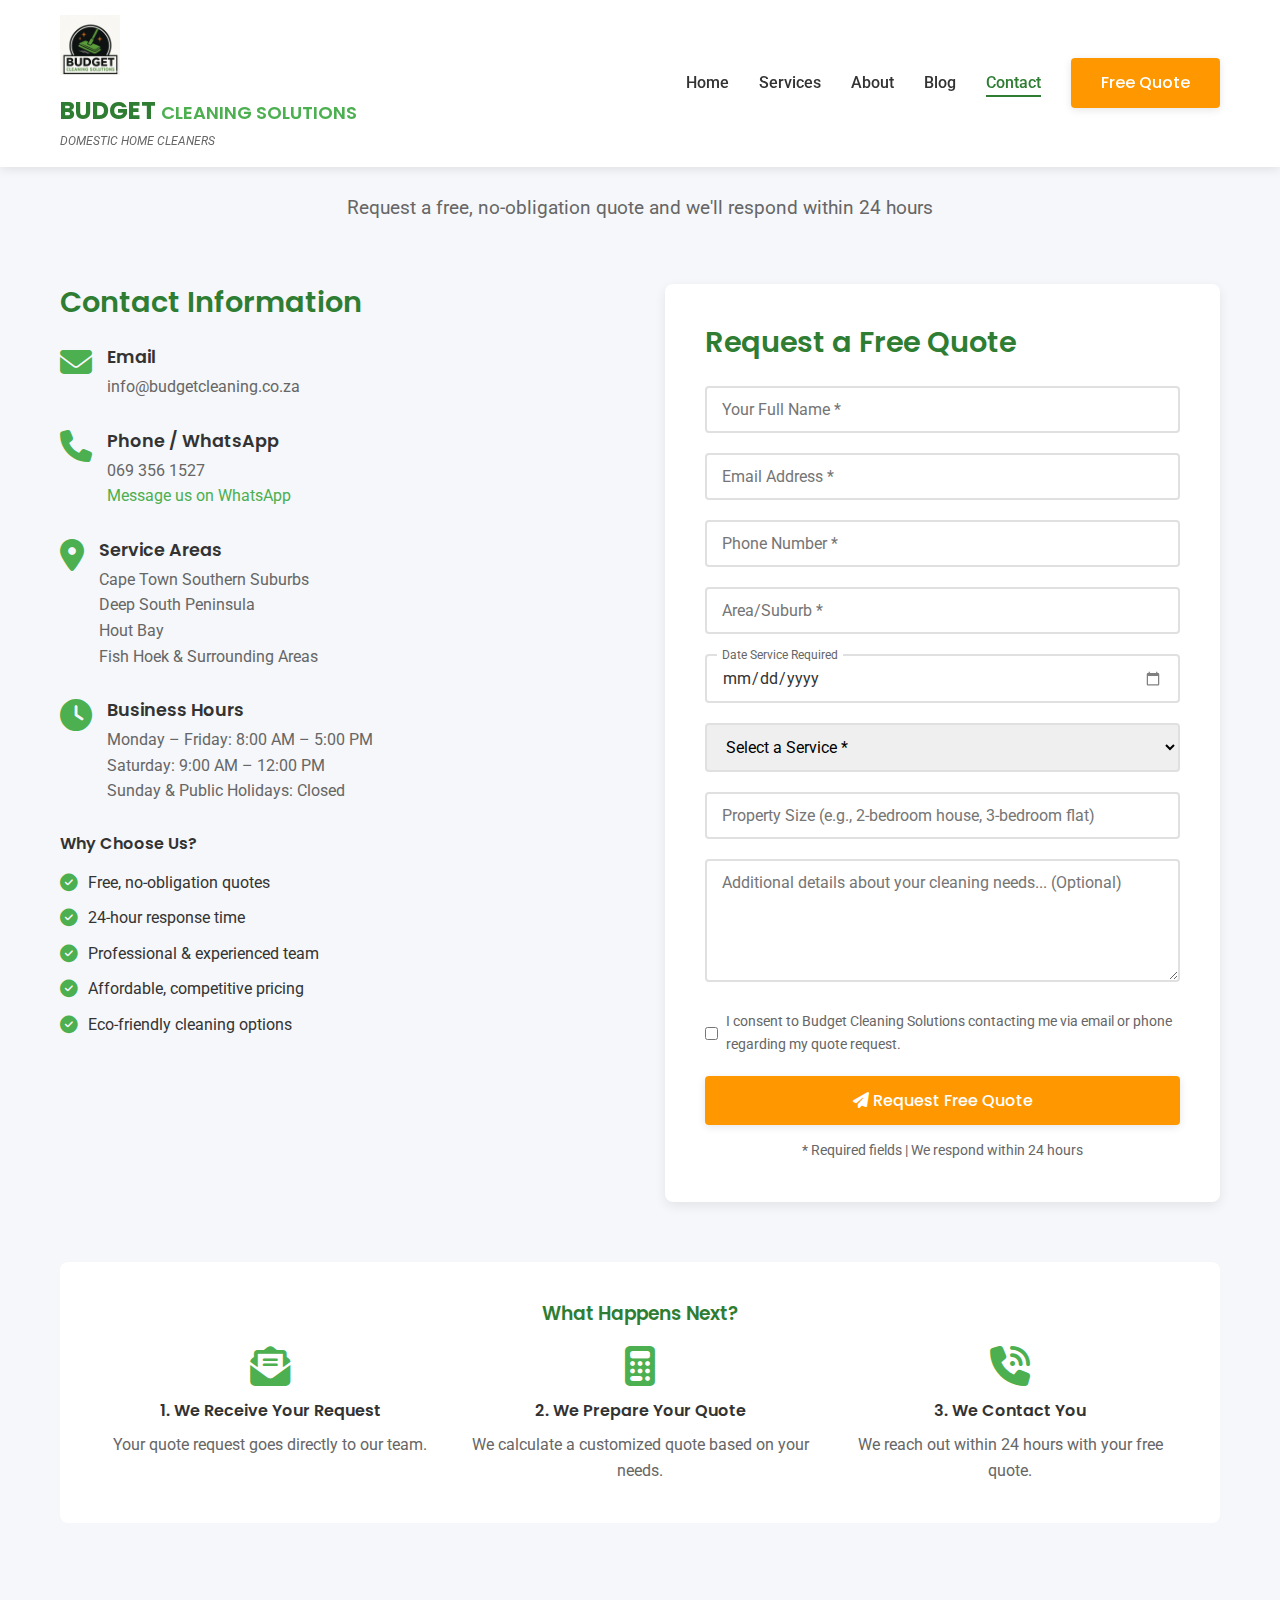
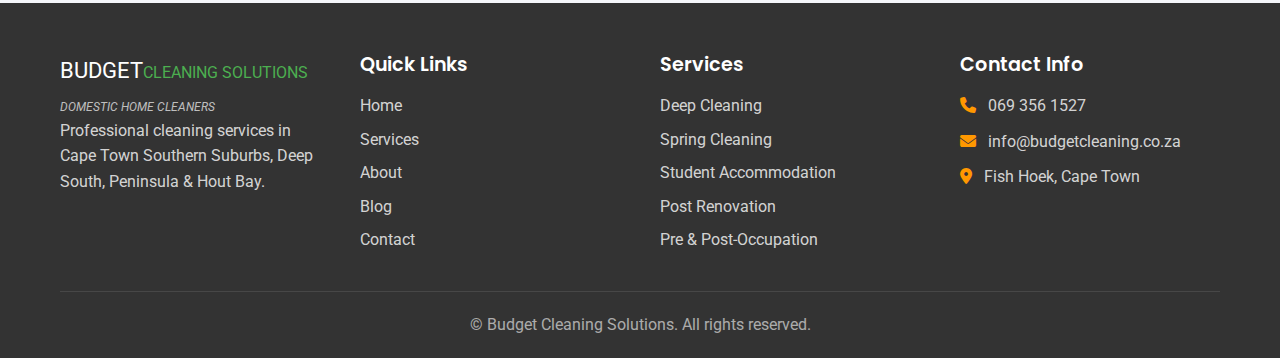
<file: contactform.html>
<!DOCTYPE html>
<html lang="en">
<head>
    <meta charset="UTF-8">
    <meta name="viewport" content="width=device-width, initial-scale=1.0">
    <title>Contact Us | Budget Cleaning Solutions</title>
    <meta name="description" content="Get in touch with Budget Cleaning Solutions. Request a free quote for professional cleaning services in Cape Town. We respond within 24 hours!">
    <meta name="robots" content="index, follow">
    
    <link rel="stylesheet" href="style.css">
    <link rel="stylesheet" href="https://cdnjs.cloudflare.com/ajax/libs/font-awesome/6.4.0/css/all.min.css">
    <link href="https://fonts.googleapis.com/css2?family=Poppins:wght@300;400;500;600;700&family=Roboto:wght@300;400;500&display=swap" rel="stylesheet">
    <link rel="icon" type="image/x-icon" href="images/favicon.ico">
</head>
<body>
    <!-- Header & Navigation -->
    <header class="header">
        <div class="container">
            <nav class="navbar">
                <div class="logo">
                    <a href="index.html">
                        <img src="images/logo.png" alt="Budget Cleaning Solutions Logo" class="site-logo">
                    </a>
                    <div class="logo-text-container">
                        <div class="logo-text">
                            <span class="budget">BUDGET</span>
                            <span class="cleaning">CLEANING SOLUTIONS</span>
                        </div>
                        <div class="tagline">DOMESTIC HOME CLEANERS</div>
                    </div>
                </div>
                
                <div class="nav-toggle" id="navToggle">
                    <span></span>
                    <span></span>
                    <span></span>
                </div>
                
                <ul class="nav-menu" id="navMenu">
                    <li><a href="index.html#home" class="nav-link">Home</a></li>
                    <li><a href="index.html#services" class="nav-link">Services</a></li>
                    <li><a href="index.html#about" class="nav-link">About</a></li>
                    <li><a href="index.html#blog" class="nav-link">Blog</a></li>
                    <li><a href="contactform.html" class="nav-link active">Contact</a></li>
                    <li><a href="contactform.html" class="btn btn-primary nav-cta">Free Quote</a></li>
                </ul>
            </nav>
        </div>
    </header>

    <!-- Contact Form Section -->
    <section class="contact-page" id="contact">
        <div class="container">
            <div class="page-header">
                <h1>Get In Touch</h1>
                <p>Request a free, no-obligation quote and we'll respond within 24 hours</p>
            </div>

            <div class="contact-grid">
                <!-- Contact Information -->
                <div class="contact-info">
                    <h3>Contact Information</h3>
                    <div class="contact-item">
                        <i class="fas fa-envelope"></i>
                        <div>
                            <h4>Email</h4>
                            <p><a href="mailto:info@budgetcleaning.co.za" style="color: var(--light-text);">info@budgetcleaning.co.za</a></p>
                        </div>
                    </div>
                    
                    <div class="contact-item">
                        <i class="fas fa-phone"></i>
                        <div>
                            <h4>Phone / WhatsApp</h4>
                            <p><a href="tel:+27693561527" style="color: var(--light-text);">069 356 1527</a></p>
                            <p><a href="https://wa.me/27693561527" target="_blank" style="color: var(--secondary-color);">Message us on WhatsApp</a></p>
                        </div>
                    </div>
                    
                    <div class="contact-item">
                        <i class="fas fa-map-marker-alt"></i>
                        <div>
                            <h4>Service Areas</h4>
                            <p>Cape Town Southern Suburbs</p>
                            <p>Deep South Peninsula</p>
                            <p>Hout Bay</p>
                            <p>Fish Hoek & Surrounding Areas</p>
                        </div>
                    </div>
                    
                    <div class="contact-item">
                        <i class="fas fa-clock"></i>
                        <div>
                            <h4>Business Hours</h4>
                            <p>Monday – Friday: 8:00 AM – 5:00 PM</p>
                            <p>Saturday: 9:00 AM – 12:00 PM</p>
                            <p>Sunday & Public Holidays: Closed</p>
                        </div>
                    </div>

                    <div style="margin-top: 30px;">
                        <h4 style="margin-bottom: 15px;">Why Choose Us?</h4>
                        <ul class="feature-list">
                            <li><i class="fas fa-check-circle"></i> Free, no-obligation quotes</li>
                            <li><i class="fas fa-check-circle"></i> 24-hour response time</li>
                            <li><i class="fas fa-check-circle"></i> Professional & experienced team</li>
                            <li><i class="fas fa-check-circle"></i> Affordable, competitive pricing</li>
                            <li><i class="fas fa-check-circle"></i> Eco-friendly cleaning options</li>
                        </ul>
                    </div>
                </div>

                <!-- Contact Form -->
                <div class="contact-form">
                    <h3>Request a Free Quote</h3>
                    
                    <!-- Success Message -->
                    <div id="successMessage" class="success-message">
                        <i class="fas fa-check-circle"></i> Thank you! Your message has been sent successfully. We'll get back to you within 24 hours.
                    </div>

                    <!-- Error Message -->
                    <div id="errorMessage" class="error-message">
                        <i class="fas fa-exclamation-circle"></i> <span id="errorText">Something went wrong. Please try again or contact us directly.</span>
                    </div>

                    <form id="contactForm" action="send_email.php" method="POST">
                        <div class="form-group">
                            <input type="text" id="name" name="name" placeholder="Your Full Name *" required>
                        </div>
                        
                        <div class="form-group">
                            <input type="email" id="email" name="email" placeholder="Email Address *" required>
                        </div>
                        
                        <div class="form-group">
                            <input type="tel" id="phone" name="phone" placeholder="Phone Number *" required>
                        </div>
                        
                        <div class="form-group">
                            <input type="text" id="area" name="area" placeholder="Area/Suburb *" required>
                        </div>
                        
                        <div class="form-group">
                            <input type="date" id="serviceDate" name="serviceDate" required>
                            <label for="serviceDate" class="date-label">Date Service Required</label>
                        </div>
                        
                        <div class="form-group">
                            <select id="service" name="service" required>
                                <option value="" disabled selected>Select a Service *</option>
                                <option value="Deep Cleaning">Deep Cleaning</option>
                                <option value="Spring Cleaning">Spring Cleaning</option>
                                <option value="Student Accommodation Cleaning">Student Accommodation Cleaning</option>
                                <option value="Post Renovation Cleaning">Post Renovation Cleaning</option>
                                <option value="Pre & Post-Occupation Cleaning">Pre & Post-Occupation Cleaning</option>
                                <option value="Window Cleaning">Window Cleaning</option>
                                <option value="Property Management">Property Management</option>
                                <option value="Garden & Outdoor Cleaning">Garden & Outdoor Cleaning</option>
                                <option value="Carpet & Upholstery Cleaning">Carpet & Upholstery Cleaning</option>
                                <option value="Other">Other</option>
                            </select>
                        </div>
                        
                        <div class="form-group">
                            <input type="text" id="propertySize" name="propertySize" placeholder="Property Size (e.g., 2-bedroom house, 3-bedroom flat)">
                        </div>
                        
                        <div class="form-group">
                            <textarea id="message" name="message" rows="5" placeholder="Additional details about your cleaning needs... (Optional)"></textarea>
                        </div>
                        
                        <div class="form-group">
                            <label style="display: flex; align-items: center; font-size: 0.9rem; color: var(--light-text);">
                                <input type="checkbox" name="consent" required style="margin-right: 8px; width: auto;">
                                I consent to Budget Cleaning Solutions contacting me via email or phone regarding my quote request.
                            </label>
                        </div>
                        
                        <button type="submit" class="btn btn-primary btn-block" id="submitBtn">
                            <i class="fas fa-paper-plane"></i> Request Free Quote
                        </button>

                        <p style="margin-top: 15px; font-size: 0.85rem; color: var(--light-text); text-align: center;">
                            * Required fields | We respond within 24 hours
                        </p>
                    </form>
                </div>
            </div>

            <!-- Additional Information -->
            <div style="margin-top: 60px; text-align: center; background: var(--white); padding: 40px; border-radius: 8px;">
                <h3 style="color: var(--primary-color); margin-bottom: 20px;">What Happens Next?</h3>
                <div style="display: grid; grid-template-columns: repeat(auto-fit, minmax(250px, 1fr)); gap: 30px; text-align: center;">
                    <div>
                        <i class="fas fa-envelope-open-text" style="font-size: 2.5rem; color: var(--secondary-color); margin-bottom: 15px;"></i>
                        <h4 style="margin-bottom: 10px;">1. We Receive Your Request</h4>
                        <p style="color: var(--light-text);">Your quote request goes directly to our team.</p>
                    </div>
                    <div>
                        <i class="fas fa-calculator" style="font-size: 2.5rem; color: var(--secondary-color); margin-bottom: 15px;"></i>
                        <h4 style="margin-bottom: 10px;">2. We Prepare Your Quote</h4>
                        <p style="color: var(--light-text);">We calculate a customized quote based on your needs.</p>
                    </div>
                    <div>
                        <i class="fas fa-phone-volume" style="font-size: 2.5rem; color: var(--secondary-color); margin-bottom: 15px;"></i>
                        <h4 style="margin-bottom: 10px;">3. We Contact You</h4>
                        <p style="color: var(--light-text);">We reach out within 24 hours with your free quote.</p>
                    </div>
                </div>
            </div>
        </div>
    </section>

    <!-- Footer -->
    <footer class="footer">
        <div class="container">
            <div class="footer-grid">
                <div class="footer-col">
                    <div class="footer-logo">
                        <div class="logo-text">
                            <span class="budget">BUDGET</span>
                            <span class="cleaning">CLEANING SOLUTIONS</span>
                        </div>
                        <div class="tagline">DOMESTIC HOME CLEANERS</div>
                    </div>
                    <p>Professional cleaning services in Cape Town Southern Suburbs, Deep South, Peninsula & Hout Bay.</p>
                </div>
                
                <div class="footer-col">
                    <h4>Quick Links</h4>
                    <ul>
                        <li><a href="index.html#home">Home</a></li>
                        <li><a href="index.html#services">Services</a></li>
                        <li><a href="index.html#about">About</a></li>
                        <li><a href="index.html#blog">Blog</a></li>
                        <li><a href="contactform.html">Contact</a></li>
                    </ul>
                </div>
                
                <div class="footer-col">
                    <h4>Services</h4>
                    <ul>
                        <li><a href="services.html#deep-cleaning">Deep Cleaning</a></li>
                        <li><a href="services.html#spring-cleaning">Spring Cleaning</a></li>
                        <li><a href="services.html#student-accommodation">Student Accommodation</a></li>
                        <li><a href="services.html#post-renovation">Post Renovation</a></li>
                        <li><a href="services.html#pre-post-occupation">Pre & Post-Occupation</a></li>
                    </ul>
                </div>
                
                <div class="footer-col">
                    <h4>Contact Info</h4>
                    <p><i class="fas fa-phone"></i> 069 356 1527</p>
                    <p><i class="fas fa-envelope"></i> info@budgetcleaning.co.za</p>
                    <p><i class="fas fa-map-marker-alt"></i> Fish Hoek, Cape Town</p>
                </div>
            </div>
            
            <div class="footer-bottom">
                <p>&copy; <span id="currentYear"></span> Budget Cleaning Solutions. All rights reserved.</p>
            </div>
        </div>
    </footer>

    <script src="script.js"></script>
    <script>
        // Enhanced form submission handling
        document.getElementById('contactForm').addEventListener('submit', function(e) {
            e.preventDefault();
            
            const form = this;
            const submitBtn = document.getElementById('submitBtn');
            const successMsg = document.getElementById('successMessage');
            const errorMsg = document.getElementById('errorMessage');
            const errorText = document.getElementById('errorText');
            
            // Disable submit button and show loading state
            submitBtn.disabled = true;
            submitBtn.innerHTML = '<i class="fas fa-spinner fa-spin"></i> Sending...';
            
            // Hide previous messages
            successMsg.classList.remove('show');
            errorMsg.classList.remove('show');
            
            // Create form data
            const formData = new FormData(form);
            
            // Send form via AJAX
            fetch('send_email.php', {
                method: 'POST',
                body: formData
            })
            .then(response => response.json())
            .then(data => {
                if (data.success) {
                    // Show success message
                    successMsg.classList.add('show');
                    form.reset();
                    
                    // Scroll to success message
                    successMsg.scrollIntoView({ behavior: 'smooth', block: 'center' });
                    
                    // Optional: Redirect to thank you page after 3 seconds
                    setTimeout(() => {
                        window.location.href = 'thank-you.html';
                    }, 2000);
                } else {
                    // Show error message
                    errorText.textContent = data.message || 'Something went wrong. Please try again or contact us directly.';
                    errorMsg.classList.add('show');
                    errorMsg.scrollIntoView({ behavior: 'smooth', block: 'center' });
                }
            })
            .catch(error => {
                console.error('Error:', error);
                errorText.textContent = 'Network error. Please check your connection and try again.';
                errorMsg.classList.add('show');
                errorMsg.scrollIntoView({ behavior: 'smooth', block: 'center' });
            })
            .finally(() => {
                // Re-enable submit button
                submitBtn.disabled = false;
                submitBtn.innerHTML = '<i class="fas fa-paper-plane"></i> Request Free Quote';
            });
        });
    </script>
</body>
</html>
</file>
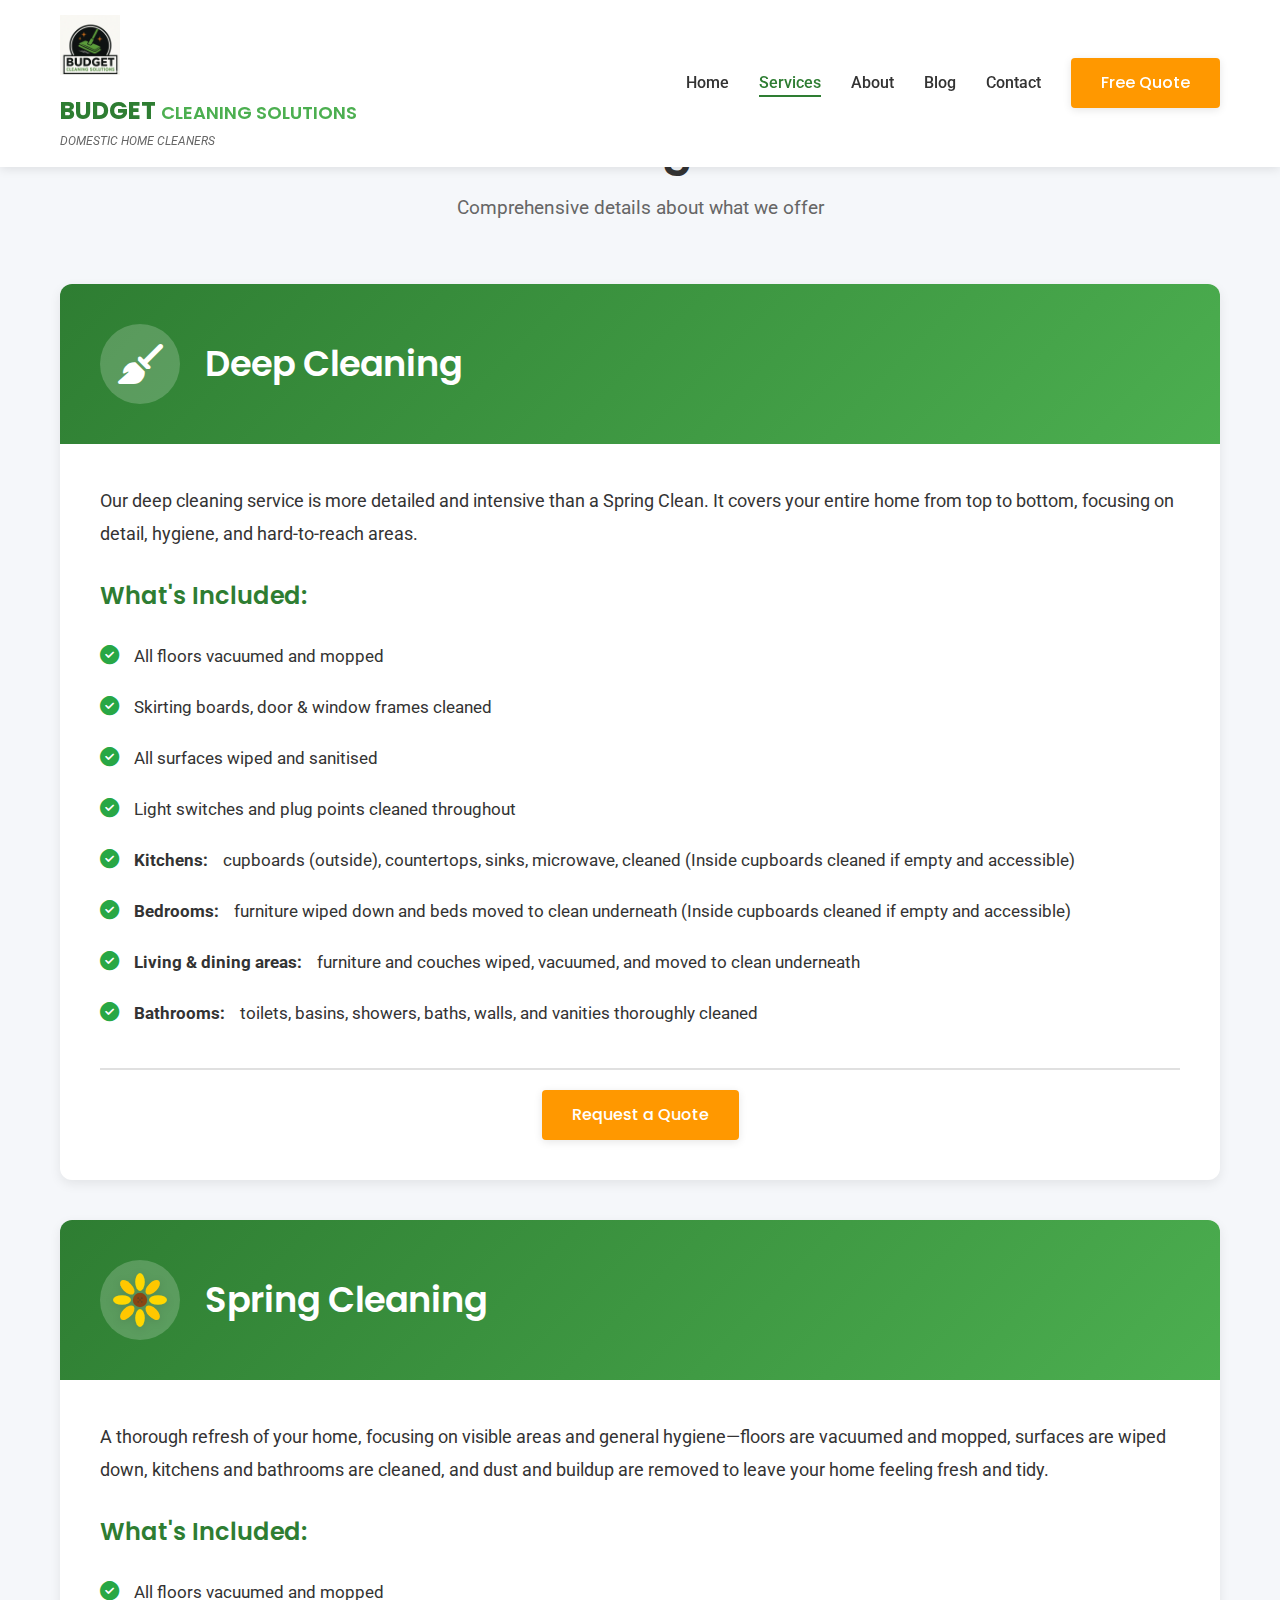
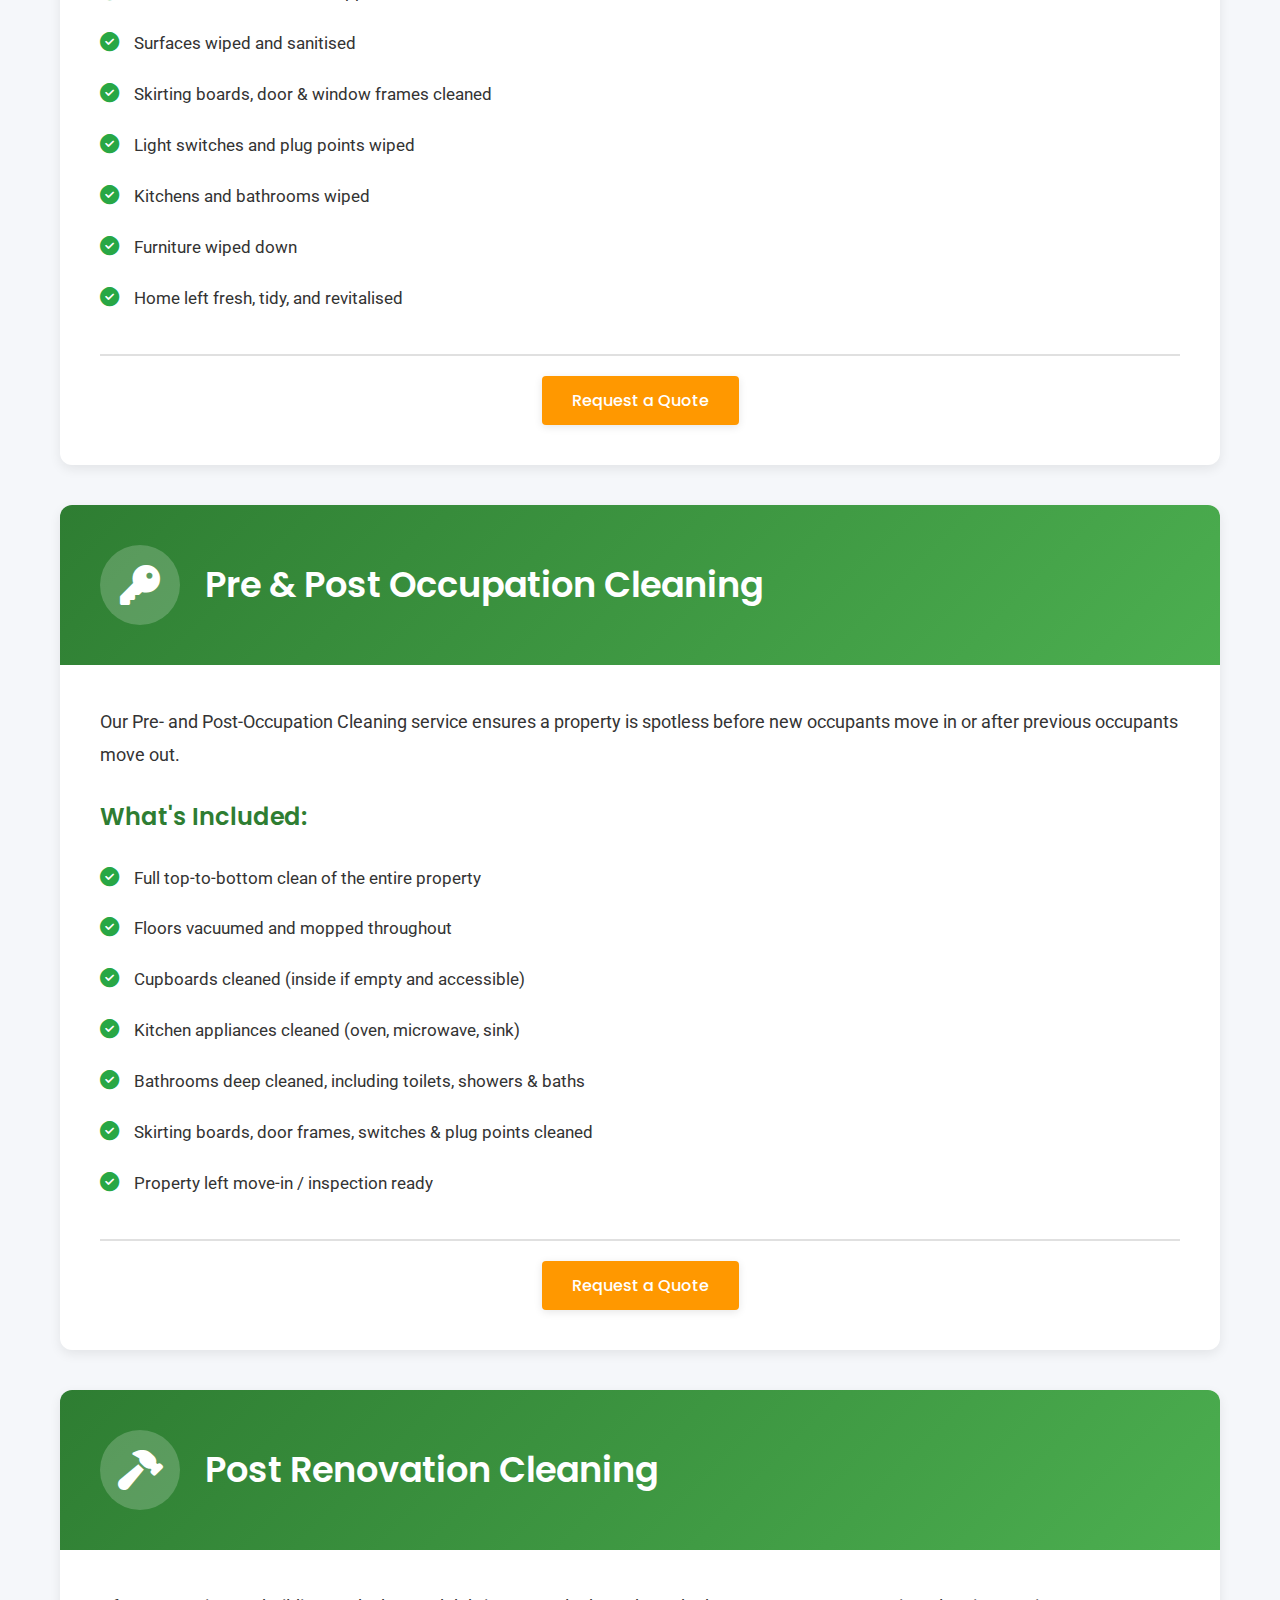
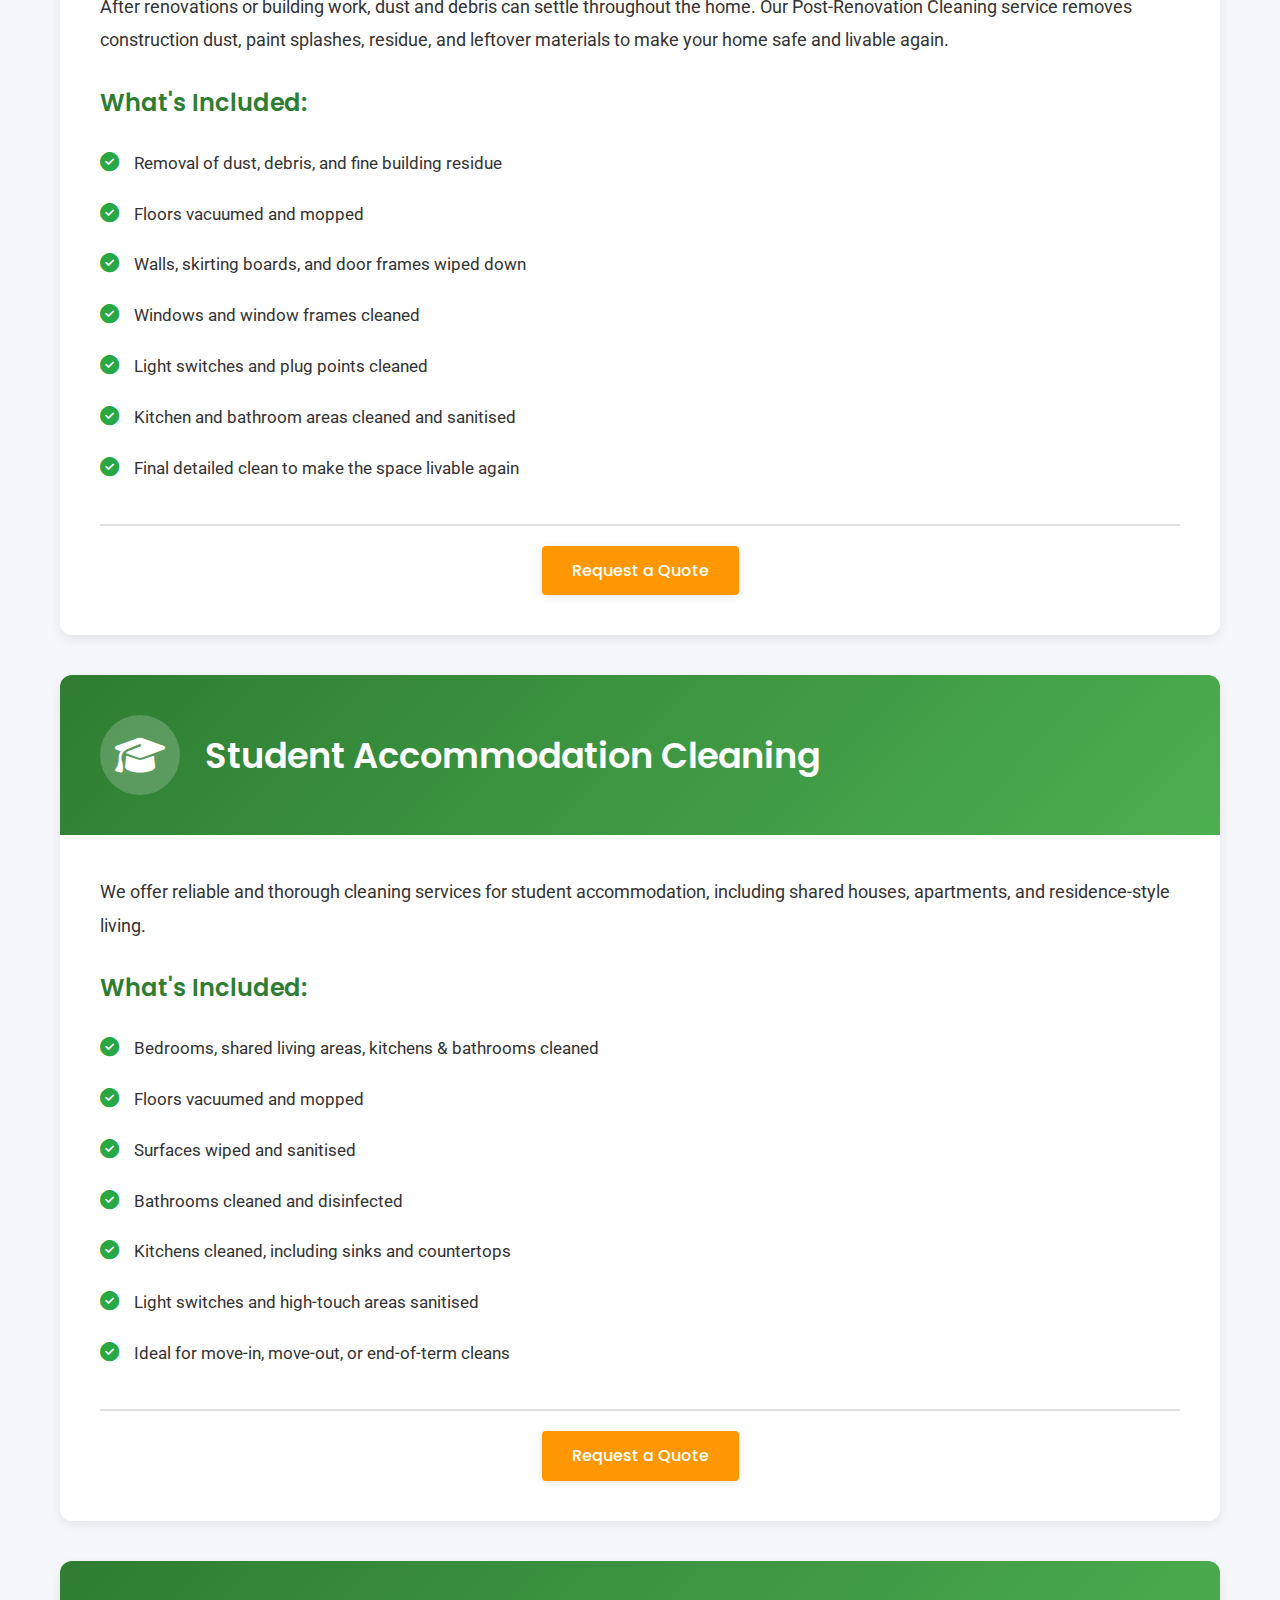
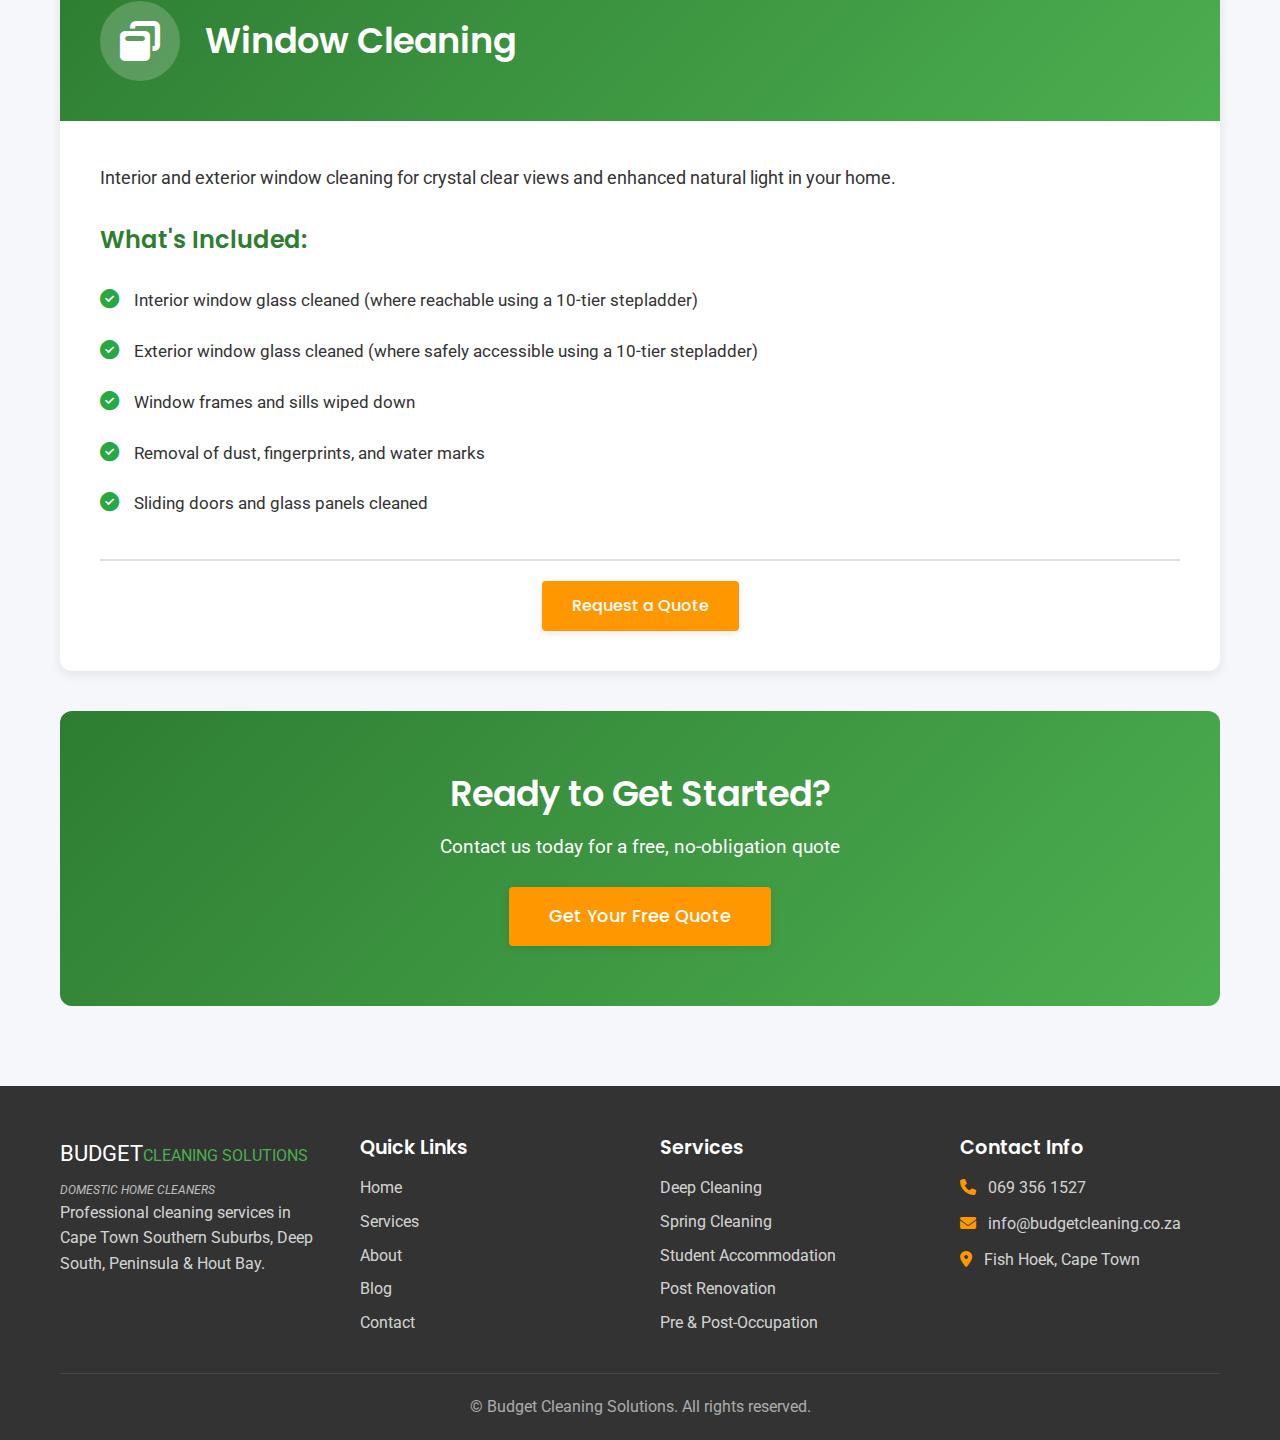
<file: services.html>
<!DOCTYPE html>
<html lang="en">
<head>
    <meta charset="UTF-8">
    <meta name="viewport" content="width=device-width, initial-scale=1.0">
    <title>Our Services - Budget Cleaning Solutions</title>
    <meta name="description" content="Detailed information about our professional cleaning services in Cape Town. Deep cleaning, spring cleaning, student accommodation, post renovation, and more.">
    <link rel="stylesheet" href="style.css">
    <link rel="stylesheet" href="https://cdnjs.cloudflare.com/ajax/libs/font-awesome/6.4.0/css/all.min.css">
    <link href="https://fonts.googleapis.com/css2?family=Poppins:wght@300;400;500;600;700&family=Roboto:wght@300;400;500&display=swap" rel="stylesheet">
    <link rel="icon" type="image/x-icon" href="images/favicon.ico">
</head>
<body>
    <!-- Header & Navigation -->
    <header class="header">
        <div class="container">
            <nav class="navbar">
                <div class="logo">
                    <a href="index.html">
                        <img src="images/logo.png" alt="Budget Cleaning Solutions Logo" class="site-logo">
                    </a>
                    <div class="logo-text-container">
                        <div class="logo-text">
                            <span class="budget">BUDGET</span>
                            <span class="cleaning">CLEANING SOLUTIONS</span>
                        </div>
                        <div class="tagline">DOMESTIC HOME CLEANERS</div>
                    </div>
                </div>
                
                <div class="nav-toggle" id="navToggle">
                    <span></span>
                    <span></span>
                    <span></span>
                </div>
                
                <ul class="nav-menu" id="navMenu">
                    <li><a href="index.html#home" class="nav-link">Home</a></li>
                    <li><a href="index.html#services" class="nav-link active">Services</a></li>
                    <li><a href="index.html#about" class="nav-link">About</a></li>
                    <li><a href="index.html#blog" class="nav-link">Blog</a></li>
                    <li><a href="index.html#contact" class="nav-link">Contact</a></li>
                    <li><a href="index.html#quote" class="btn btn-primary nav-cta">Free Quote</a></li>
                </ul>
            </nav>
        </div>
    </header>

    <!-- Services Detail Section -->
    <section class="services-detail">
        <div class="container">
            <div class="page-header">
                <h1>Our Cleaning Services</h1>
                <p>Comprehensive details about what we offer</p>
            </div>

            <!-- Deep Cleaning -->
            <div class="service-detail-card" id="deep-cleaning">
                <div class="service-detail-header">
                    <div class="service-icon-large">
                        <i class="fas fa-broom"></i>
                    </div>
                    <h2>Deep Cleaning</h2>
                </div>
                <div class="service-detail-content">
                    <p class="service-intro">Our deep cleaning service is more detailed and intensive than a Spring Clean. It covers your entire home from top to bottom, focusing on detail, hygiene, and hard-to-reach areas.</p>
                    
                    <h3>What's Included:</h3>
                    <ul class="service-checklist">
                        <li><i class="fas fa-check-circle"></i> All floors vacuumed and mopped</li>
                        <li><i class="fas fa-check-circle"></i> Skirting boards, door & window frames cleaned</li>
                        <li><i class="fas fa-check-circle"></i> All surfaces wiped and sanitised</li>
                        <li><i class="fas fa-check-circle"></i> Light switches and plug points cleaned throughout</li>
                        <li><i class="fas fa-check-circle"></i> <strong>Kitchens:</strong> cupboards (outside), countertops, sinks, microwave, cleaned (Inside cupboards cleaned if empty and accessible)</li>
                        <li><i class="fas fa-check-circle"></i> <strong>Bedrooms:</strong> furniture wiped down and beds moved to clean underneath (Inside cupboards cleaned if empty and accessible)</li>
                        <li><i class="fas fa-check-circle"></i> <strong>Living & dining areas:</strong> furniture and couches wiped, vacuumed, and moved to clean underneath</li>
                        <li><i class="fas fa-check-circle"></i> <strong>Bathrooms:</strong> toilets, basins, showers, baths, walls, and vanities thoroughly cleaned</li>
                    </ul>
                    <div class="service-cta">
                        <a href="index.html#quote" class="btn btn-primary">Request a Quote</a>
                    </div>
                </div>
            </div>

            <!-- Spring Cleaning -->
            <div class="service-detail-card" id="spring-cleaning">
                <div class="service-detail-header">
                    <div class="service-icon-large spring-icon">
                        <svg class="sunflower-icon" viewBox="0 0 100 100" width="60" height="60">
                            <!-- Petals -->
                            <ellipse cx="50" cy="20" rx="8" ry="15" fill="#FFD700" transform="rotate(0 50 50)"/>
                            <ellipse cx="50" cy="20" rx="8" ry="15" fill="#FFC700" transform="rotate(45 50 50)"/>
                            <ellipse cx="50" cy="20" rx="8" ry="15" fill="#FFD700" transform="rotate(90 50 50)"/>
                            <ellipse cx="50" cy="20" rx="8" ry="15" fill="#FFC700" transform="rotate(135 50 50)"/>
                            <ellipse cx="50" cy="20" rx="8" ry="15" fill="#FFD700" transform="rotate(180 50 50)"/>
                            <ellipse cx="50" cy="20" rx="8" ry="15" fill="#FFC700" transform="rotate(225 50 50)"/>
                            <ellipse cx="50" cy="20" rx="8" ry="15" fill="#FFD700" transform="rotate(270 50 50)"/>
                            <ellipse cx="50" cy="20" rx="8" ry="15" fill="#FFC700" transform="rotate(315 50 50)"/>
                            <!-- Center -->
                            <circle cx="50" cy="50" r="12" fill="#8B4513"/>
                            <!-- Seeds pattern -->
                            <circle cx="47" cy="47" r="1.5" fill="#654321"/>
                            <circle cx="53" cy="47" r="1.5" fill="#654321"/>
                            <circle cx="50" cy="50" r="1.5" fill="#654321"/>
                            <circle cx="47" cy="53" r="1.5" fill="#654321"/>
                            <circle cx="53" cy="53" r="1.5" fill="#654321"/>
                        </svg>
                    </div>
                    <h2>Spring Cleaning</h2>
                </div>
                <div class="service-detail-content">
                    <p class="service-intro">A thorough refresh of your home, focusing on visible areas and general hygiene—floors are vacuumed and mopped, surfaces are wiped down, kitchens and bathrooms are cleaned, and dust and buildup are removed to leave your home feeling fresh and tidy.</p>
                    
                    <h3>What's Included:</h3>
                    <ul class="service-checklist">
                        <li><i class="fas fa-check-circle"></i> All floors vacuumed and mopped</li>
                        <li><i class="fas fa-check-circle"></i> Surfaces wiped and sanitised</li>
                        <li><i class="fas fa-check-circle"></i> Skirting boards, door & window frames cleaned</li>
                        <li><i class="fas fa-check-circle"></i> Light switches and plug points wiped</li>
                        <li><i class="fas fa-check-circle"></i> Kitchens and bathrooms wiped</li>
                        <li><i class="fas fa-check-circle"></i> Furniture wiped down</li>
                        <li><i class="fas fa-check-circle"></i> Home left fresh, tidy, and revitalised</li>
                    </ul>
                    <div class="service-cta">
                        <a href="index.html#quote" class="btn btn-primary">Request a Quote</a>
                    </div>
                </div>
            </div>

            <!-- Pre & Post Occupation Cleaning -->
            <div class="service-detail-card" id="pre-post-occupation">
                <div class="service-detail-header">
                    <div class="service-icon-large">
                        <i class="fas fa-key"></i>
                    </div>
                    <h2>Pre & Post Occupation Cleaning</h2>
                </div>
                <div class="service-detail-content">
                    <p class="service-intro">Our Pre- and Post-Occupation Cleaning service ensures a property is spotless before new occupants move in or after previous occupants move out.</p>
                    
                    <h3>What's Included:</h3>
                    <ul class="service-checklist">
                        <li><i class="fas fa-check-circle"></i> Full top-to-bottom clean of the entire property</li>
                        <li><i class="fas fa-check-circle"></i> Floors vacuumed and mopped throughout</li>
                        <li><i class="fas fa-check-circle"></i> Cupboards cleaned (inside if empty and accessible)</li>
                        <li><i class="fas fa-check-circle"></i> Kitchen appliances cleaned (oven, microwave, sink)</li>
                        <li><i class="fas fa-check-circle"></i> Bathrooms deep cleaned, including toilets, showers & baths</li>
                        <li><i class="fas fa-check-circle"></i> Skirting boards, door frames, switches & plug points cleaned</li>
                        <li><i class="fas fa-check-circle"></i> Property left move-in / inspection ready</li>
                    </ul>
                    <div class="service-cta">
                        <a href="index.html#quote" class="btn btn-primary">Request a Quote</a>
                    </div>
                </div>
            </div>

            <!-- Post Renovation Cleaning -->
            <div class="service-detail-card" id="post-renovation">
                <div class="service-detail-header">
                    <div class="service-icon-large">
                        <i class="fas fa-hammer"></i>
                    </div>
                    <h2>Post Renovation Cleaning</h2>
                </div>
                <div class="service-detail-content">
                    <p class="service-intro">After renovations or building work, dust and debris can settle throughout the home. Our Post-Renovation Cleaning service removes construction dust, paint splashes, residue, and leftover materials to make your home safe and livable again.</p>
                    
                    <h3>What's Included:</h3>
                    <ul class="service-checklist">
                        <li><i class="fas fa-check-circle"></i> Removal of dust, debris, and fine building residue</li>
                        <li><i class="fas fa-check-circle"></i> Floors vacuumed and mopped</li>
                        <li><i class="fas fa-check-circle"></i> Walls, skirting boards, and door frames wiped down</li>
                        <li><i class="fas fa-check-circle"></i> Windows and window frames cleaned</li>
                        <li><i class="fas fa-check-circle"></i> Light switches and plug points cleaned</li>
                        <li><i class="fas fa-check-circle"></i> Kitchen and bathroom areas cleaned and sanitised</li>
                        <li><i class="fas fa-check-circle"></i> Final detailed clean to make the space livable again</li>
                    </ul>
                    <div class="service-cta">
                        <a href="index.html#quote" class="btn btn-primary">Request a Quote</a>
                    </div>
                </div>
            </div>

            <!-- Student Accommodation Cleaning -->
            <div class="service-detail-card" id="student-accommodation">
                <div class="service-detail-header">
                    <div class="service-icon-large">
                        <i class="fas fa-graduation-cap"></i>
                    </div>
                    <h2>Student Accommodation Cleaning</h2>
                </div>
                <div class="service-detail-content">
                    <p class="service-intro">We offer reliable and thorough cleaning services for student accommodation, including shared houses, apartments, and residence-style living.</p>
                    
                    <h3>What's Included:</h3>
                    <ul class="service-checklist">
                        <li><i class="fas fa-check-circle"></i> Bedrooms, shared living areas, kitchens & bathrooms cleaned</li>
                        <li><i class="fas fa-check-circle"></i> Floors vacuumed and mopped</li>
                        <li><i class="fas fa-check-circle"></i> Surfaces wiped and sanitised</li>
                        <li><i class="fas fa-check-circle"></i> Bathrooms cleaned and disinfected</li>
                        <li><i class="fas fa-check-circle"></i> Kitchens cleaned, including sinks and countertops</li>
                        <li><i class="fas fa-check-circle"></i> Light switches and high-touch areas sanitised</li>
                        <li><i class="fas fa-check-circle"></i> Ideal for move-in, move-out, or end-of-term cleans</li>
                    </ul>
                    <div class="service-cta">
                        <a href="index.html#quote" class="btn btn-primary">Request a Quote</a>
                    </div>
                </div>
            </div>

            <!-- Window Cleaning -->
            <div class="service-detail-card" id="window-cleaning">
                <div class="service-detail-header">
                    <div class="service-icon-large">
                        <i class="fas fa-window-restore"></i>
                    </div>
                    <h2>Window Cleaning</h2>
                </div>
                <div class="service-detail-content">
                    <p class="service-intro">Interior and exterior window cleaning for crystal clear views and enhanced natural light in your home.</p>
                    
                    <h3>What's Included:</h3>
                    <ul class="service-checklist">
                        <li><i class="fas fa-check-circle"></i> Interior window glass cleaned (where reachable using a 10-tier stepladder)</li>
                        <li><i class="fas fa-check-circle"></i> Exterior window glass cleaned (where safely accessible using a 10-tier stepladder)</li>
                        <li><i class="fas fa-check-circle"></i> Window frames and sills wiped down</li>
                        <li><i class="fas fa-check-circle"></i> Removal of dust, fingerprints, and water marks</li>
                        <li><i class="fas fa-check-circle"></i> Sliding doors and glass panels cleaned</li>
                    </ul>
                    <div class="service-cta">
                        <a href="index.html#quote" class="btn btn-primary">Request a Quote</a>
                    </div>
                </div>
            </div>

            <div class="services-footer-cta">
                <h2>Ready to Get Started?</h2>
                <p>Contact us today for a free, no-obligation quote</p>
                <a href="index.html#contact" class="btn btn-primary btn-large">Get Your Free Quote</a>
            </div>
        </div>
    </section>

    <!-- Footer -->
    <footer class="footer">
        <div class="container">
            <div class="footer-grid">
                <div class="footer-col">
                    <div class="footer-logo">
                        <div class="logo-text">
                            <span class="budget">BUDGET</span>
                            <span class="cleaning">CLEANING SOLUTIONS</span>
                        </div>
                        <div class="tagline">DOMESTIC HOME CLEANERS</div>
                    </div>
                    <p>Professional cleaning services in Cape Town Southern Suburbs, Deep South, Peninsula & Hout Bay.</p>
                </div>
                
                <div class="footer-col">
                    <h4>Quick Links</h4>
                    <ul>
                        <li><a href="index.html#home">Home</a></li>
                        <li><a href="index.html#services">Services</a></li>
                        <li><a href="index.html#about">About</a></li>
                        <li><a href="index.html#blog">Blog</a></li>
                        <li><a href="index.html#contact">Contact</a></li>
                    </ul>
                </div>
                
                <div class="footer-col">
                    <h4>Services</h4>
                    <ul>
                        <li><a href="services.html#deep-cleaning">Deep Cleaning</a></li>
                        <li><a href="services.html#spring-cleaning">Spring Cleaning</a></li>
                        <li><a href="services.html#student-accommodation">Student Accommodation</a></li>
                        <li><a href="services.html#post-renovation">Post Renovation</a></li>
                        <li><a href="services.html#pre-post-occupation">Pre & Post-Occupation</a></li>
                    </ul>
                </div>
                
                <div class="footer-col">
                    <h4>Contact Info</h4>
                    <p><i class="fas fa-phone"></i> 069 356 1527</p>
                    <p><i class="fas fa-envelope"></i> info@budgetcleaning.co.za</p>
                    <p><i class="fas fa-map-marker-alt"></i> Fish Hoek, Cape Town</p>
                </div>
            </div>
            
            <div class="footer-bottom">
                <p>&copy; <span id="currentYear"></span> Budget Cleaning Solutions. All rights reserved.</p>
            </div>
        </div>
    </footer>

    <script src="script.js"></script>
</body>
</html>
</file>
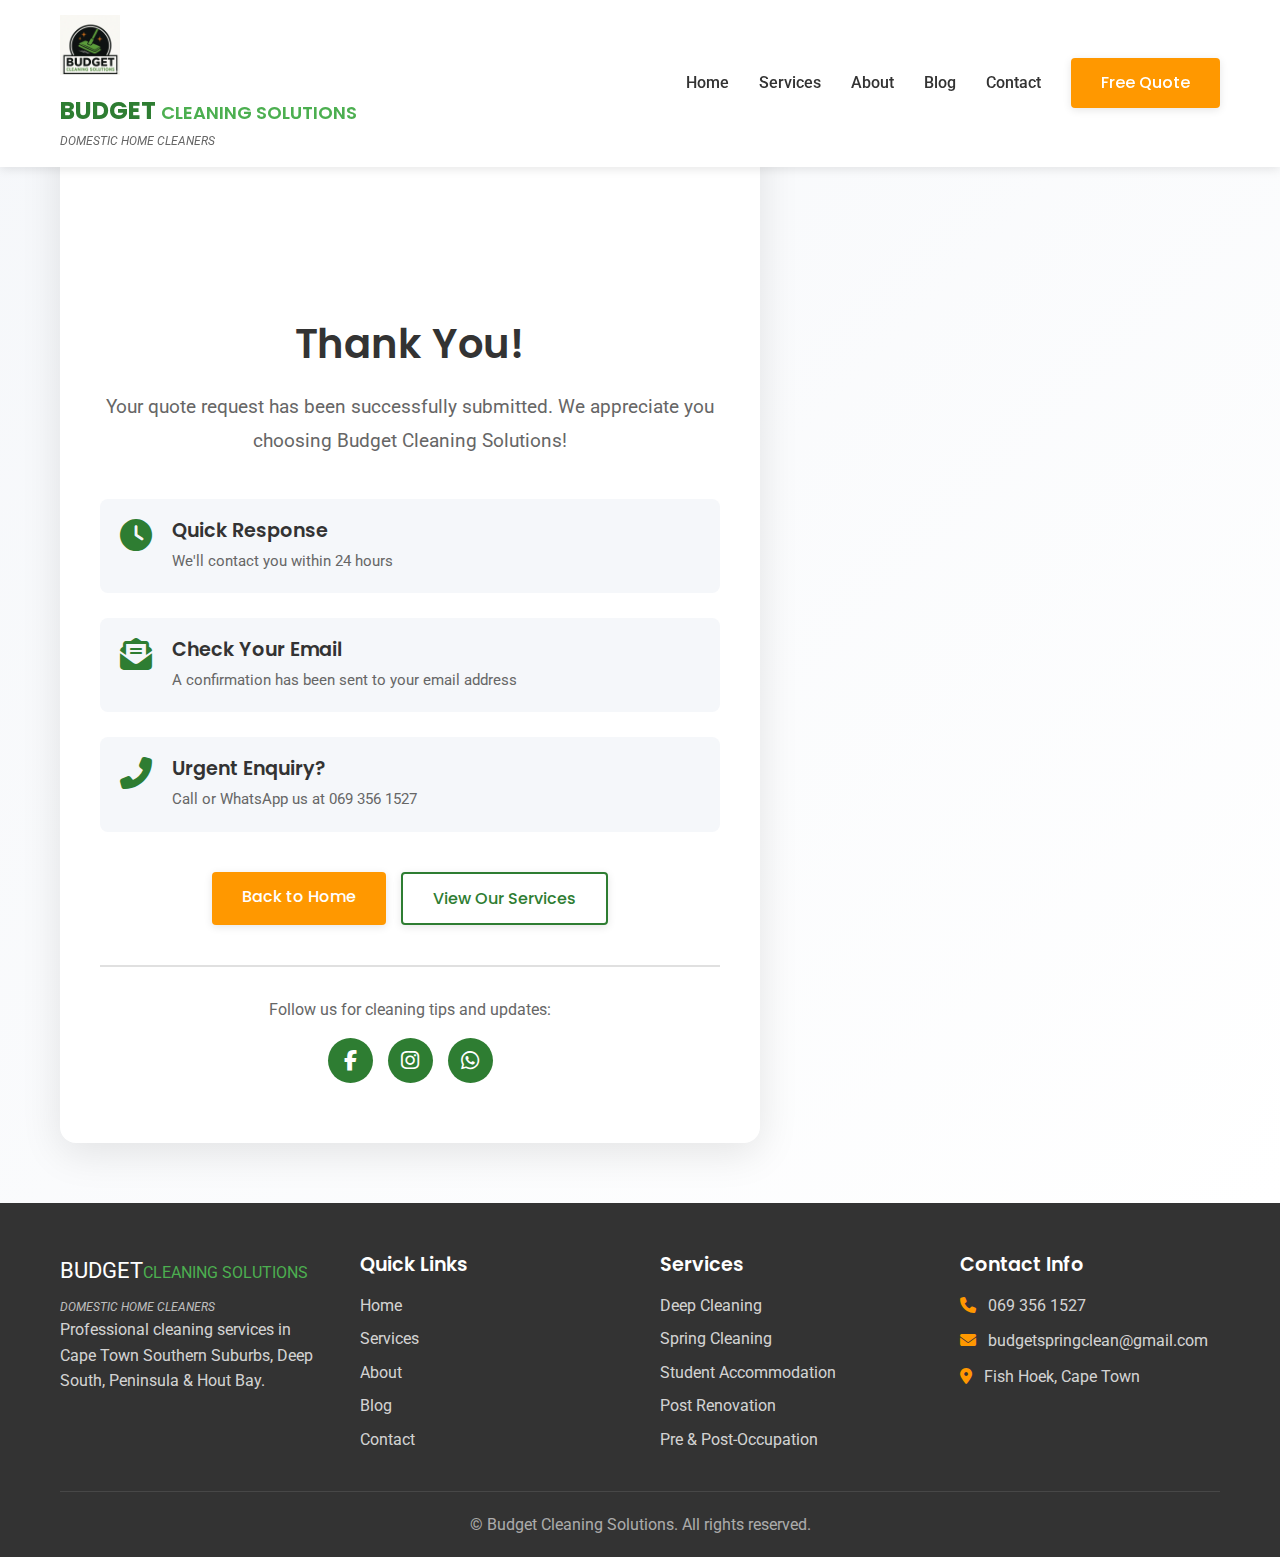
<file: thank-you.html>
<!DOCTYPE html>
<html lang="en">
<head>
    <meta charset="UTF-8">
    <meta name="viewport" content="width=device-width, initial-scale=1.0">
    <title>Thank You - Budget Cleaning Solutions</title>
    <meta name="description" content="Thank you for contacting Budget Cleaning Solutions. We'll be in touch soon!">
    <link rel="stylesheet" href="style.css">
    <link rel="stylesheet" href="https://cdnjs.cloudflare.com/ajax/libs/font-awesome/6.4.0/css/all.min.css">
    <link href="https://fonts.googleapis.com/css2?family=Poppins:wght@300;400;500;600;700&family=Roboto:wght@300;400;500&display=swap" rel="stylesheet">
    <link rel="icon" type="image/x-icon" href="images/favicon.ico">
</head>
<body>
    <!-- Header & Navigation -->
    <header class="header">
        <div class="container">
            <nav class="navbar">
                <div class="logo">
                    <a href="index.html">
                        <img src="images/logo.png" alt="Budget Cleaning Solutions Logo" class="site-logo">
                    </a>
                    <div class="logo-text-container">
                        <div class="logo-text">
                            <span class="budget">BUDGET</span>
                            <span class="cleaning">CLEANING SOLUTIONS</span>
                        </div>
                        <div class="tagline">DOMESTIC HOME CLEANERS</div>
                    </div>
                </div>
                
                <div class="nav-toggle" id="navToggle">
                    <span></span>
                    <span></span>
                    <span></span>
                </div>
                
                <ul class="nav-menu" id="navMenu">
                    <li><a href="index.html#home" class="nav-link">Home</a></li>
                    <li><a href="index.html#services" class="nav-link">Services</a></li>
                    <li><a href="index.html#about" class="nav-link">About</a></li>
                    <li><a href="index.html#blog" class="nav-link">Blog</a></li>
                    <li><a href="index.html#contact" class="nav-link">Contact</a></li>
                    <li><a href="index.html#quote" class="btn btn-primary nav-cta">Free Quote</a></li>
                </ul>
            </nav>
        </div>
    </header>

    <!-- Thank You Section -->
    <section class="thank-you-section">
        <div class="container">
            <div class="thank-you-card">
                <div class="thank-you-icon">
                    <svg class="checkmark" xmlns="http://www.w3.org/2000/svg" viewBox="0 0 52 52">
                        <circle class="checkmark-circle" cx="26" cy="26" r="25" fill="none"/>
                        <path class="checkmark-check" fill="none" d="M14.1 27.2l7.1 7.2 16.7-16.8"/>
                    </svg>
                </div>
                
                <h1>Thank You!</h1>
                <p class="thank-you-message">Your quote request has been successfully submitted. We appreciate you choosing Budget Cleaning Solutions!</p>
                
                <div class="thank-you-details">
                    <div class="detail-item">
                        <i class="fas fa-clock"></i>
                        <div>
                            <h3>Quick Response</h3>
                            <p>We'll contact you within 24 hours</p>
                        </div>
                    </div>
                    
                    <div class="detail-item">
                        <i class="fas fa-envelope-open-text"></i>
                        <div>
                            <h3>Check Your Email</h3>
                            <p>A confirmation has been sent to your email address</p>
                        </div>
                    </div>
                    
                    <div class="detail-item">
                        <i class="fas fa-phone-alt"></i>
                        <div>
                            <h3>Urgent Enquiry?</h3>
                            <p>Call or WhatsApp us at 069 356 1527</p>
                        </div>
                    </div>
                </div>

                <div class="thank-you-actions">
                    <a href="index.html" class="btn btn-primary">Back to Home</a>
                    <a href="services.html" class="btn btn-secondary">View Our Services</a>
                </div>

                <div class="social-follow">
                    <p>Follow us for cleaning tips and updates:</p>
                    <div class="social-icons">
                        <a href="#" aria-label="Facebook"><i class="fab fa-facebook-f"></i></a>
                        <a href="#" aria-label="Instagram"><i class="fab fa-instagram"></i></a>
                        <a href="#" aria-label="WhatsApp"><i class="fab fa-whatsapp"></i></a>
                    </div>
                </div>
            </div>
        </div>
    </section>

    <!-- Footer -->
    <footer class="footer">
        <div class="container">
            <div class="footer-grid">
                <div class="footer-col">
                    <div class="footer-logo">
                        <div class="logo-text">
                            <span class="budget">BUDGET</span>
                            <span class="cleaning">CLEANING SOLUTIONS</span>
                        </div>
                        <div class="tagline">DOMESTIC HOME CLEANERS</div>
                    </div>
                    <p>Professional cleaning services in Cape Town Southern Suburbs, Deep South, Peninsula & Hout Bay.</p>
                </div>
                
                <div class="footer-col">
                    <h4>Quick Links</h4>
                    <ul>
                        <li><a href="index.html#home">Home</a></li>
                        <li><a href="index.html#services">Services</a></li>
                        <li><a href="index.html#about">About</a></li>
                        <li><a href="index.html#blog">Blog</a></li>
                        <li><a href="index.html#contact">Contact</a></li>
                    </ul>
                </div>
                
                <div class="footer-col">
                    <h4>Services</h4>
                    <ul>
                        <li><a href="services.html#deep-cleaning">Deep Cleaning</a></li>
                        <li><a href="services.html#spring-cleaning">Spring Cleaning</a></li>
                        <li><a href="services.html#student-accommodation">Student Accommodation</a></li>
                        <li><a href="services.html#post-renovation">Post Renovation</a></li>
                        <li><a href="services.html#pre-post-occupation">Pre & Post-Occupation</a></li>
                    </ul>
                </div>
                
                <div class="footer-col">
                    <h4>Contact Info</h4>
                    <p><i class="fas fa-phone"></i> 069 356 1527</p>
                    <p><i class="fas fa-envelope"></i> budgetspringclean@gmail.com</p>
                    <p><i class="fas fa-map-marker-alt"></i> Fish Hoek, Cape Town</p>
                </div>
            </div>
            
            <div class="footer-bottom">
                <p>&copy; <span id="currentYear"></span> Budget Cleaning Solutions. All rights reserved.</p>
            </div>
        </div>
    </footer>

    <script src="script.js"></script>
</body>
</html>
</file>
<file: style.css>
/* Reset & Base Styles */
* {
    margin: 0;
    padding: 0;
    box-sizing: border-box;
}

:root {
    --primary-color: #2E7D32;
    --secondary-color: #4CAF50;
    --accent-color: #FF9800;
    --light-bg: #F5F7FA;
    --dark-text: #333333;
    --light-text: #666666;
    --white: #FFFFFF;
    --gray-border: #E0E0E0;
    --success-color: #28A745;
    --shadow: 0 4px 12px rgba(0, 0, 0, 0.08);
    --shadow-hover: 0 8px 24px rgba(0, 0, 0, 0.12);
    --transition: all 0.3s ease;
}

html {
    scroll-behavior: smooth;
}

body {
    font-family: 'Roboto', sans-serif;
    color: var(--dark-text);
    line-height: 1.6;
    overflow-x: hidden;
}

h1, h2, h3, h4 {
    font-family: 'Poppins', sans-serif;
    font-weight: 600;
    line-height: 1.3;
}

a {
    text-decoration: none;
    color: inherit;
}

.container {
    width: 100%;
    max-width: 1200px;
    margin: 0 auto;
    padding: 0 20px;
}

.btn {
    display: inline-block;
    padding: 12px 30px;
    border-radius: 4px;
    font-weight: 500;
    text-align: center;
    cursor: pointer;
    transition: var(--transition);
    font-family: 'Poppins', sans-serif;
    border: none;
    font-size: 16px;
}

.btn-primary {
    background-color: var(--accent-color);
    color: var(--white);
}

.btn-primary:hover {
    background-color: #F57C00;
    transform: translateY(-2px);
}

.btn-secondary {
    background-color: transparent;
    color: var(--primary-color);
    border: 2px solid var(--primary-color);
}

.btn-secondary:hover {
    background-color: var(--primary-color);
    color: var(--white);
}

.btn-block {
    display: block;
    width: 100%;
}

/* Header & Navigation */
.header {
    background-color: var(--white);
    box-shadow: 0 2px 10px rgba(0, 0, 0, 0.1);
    position: fixed;
    top: 0;
    left: 0;
    width: 100%;
    z-index: 1000;
}

.navbar {
    display: flex;
    justify-content: space-between;
    align-items: center;
    padding: 15px 0;
}

.logo {
    display: flex;
    align-items: center;
    gap: 12px;
}

.site-logo {
    height: 60px;
    width: auto;
    object-fit: contain;
}

.logo-text-container {
    display: flex;
    flex-direction: column;
}

.logo-text {
    display: flex;
    align-items: baseline;
    flex-wrap: wrap;
}

.logo .budget {
    font-family: 'Poppins', sans-serif;
    font-weight: 700;
    font-size: 24px;
    color: var(--primary-color);
    margin-right: 5px;
}

.logo .cleaning {
    font-family: 'Poppins', sans-serif;
    font-weight: 600;
    font-size: 18px;
    color: var(--secondary-color);
}

.tagline {
    font-size: 12px;
    color: var(--light-text);
    font-style: italic;
    margin-top: 2px;
}

.nav-menu {
    display: flex;
    list-style: none;
    align-items: center;
}

.nav-link {
    margin: 0 15px;
    font-weight: 500;
    color: var(--dark-text);
    transition: var(--transition);
    position: relative;
}

.nav-link:hover {
    color: var(--primary-color);
}

.nav-link.active {
    color: var(--primary-color);
}

.nav-link.active::after {
    content: '';
    position: absolute;
    bottom: -5px;
    left: 0;
    width: 100%;
    height: 2px;
    background-color: var(--primary-color);
}

.nav-cta {
    margin-left: 15px;
}

.nav-toggle {
    display: none;
    flex-direction: column;
    cursor: pointer;
}

.nav-toggle span {
    width: 25px;
    height: 3px;
    background-color: var(--primary-color);
    margin: 3px 0;
    transition: var(--transition);
}

/* Hero Section */
.hero {
    background: linear-gradient(rgba(0, 0, 0, 0.7), rgba(0, 0, 0, 0.7)), url('images/hero-bg.jpg') no-repeat center center/cover;
    color: var(--white);
    padding: 180px 0 100px;
    position: relative;
    margin-top: 70px;
    min-height: 500px;
}

.hero-content {
    max-width: 800px;
    text-align: center;
    margin: 0 auto;
    position: relative;
    z-index: 2;
}

.hero-title {
    font-size: 2.8rem;
    margin-bottom: 20px;
}

.hero-subtitle {
    font-size: 1.2rem;
    margin-bottom: 30px;
    opacity: 0.9;
    max-width: 700px;
    margin-left: auto;
    margin-right: auto;
}

.hero-tagline {
    font-size: 1.4rem;
    font-weight: 600;
    margin-bottom: 30px;
    color: var(--accent-color);
}

.hero-btns {
    display: flex;
    justify-content: center;
    gap: 15px;
    flex-wrap: wrap;
}

.hero-overlay {
    position: absolute;
    bottom: 0;
    left: 0;
    width: 100%;
    height: 100px;
    background: linear-gradient(to top, var(--light-bg), transparent);
}

/* Services Section */
.section-header {
    text-align: center;
    margin-bottom: 50px;
}

.section-header h2 {
    font-size: 2.2rem;
    color: var(--primary-color);
    margin-bottom: 10px;
}

.section-header p {
    color: var(--light-text);
    font-size: 1.1rem;
}

.services {
    padding: 80px 0;
    background-color: var(--light-bg);
}

.services-grid {
    display: grid;
    grid-template-columns: repeat(auto-fill, minmax(280px, 1fr));
    gap: 30px;
}

.service-card {
    background-color: var(--white);
    border-radius: 8px;
    padding: 30px;
    box-shadow: var(--shadow);
    transition: var(--transition);
    text-align: center;
}

.service-card:hover {
    transform: translateY(-10px);
    box-shadow: 0 10px 25px rgba(0, 0, 0, 0.1);
}

.service-icon {
    font-size: 2.5rem;
    color: var(--primary-color);
    margin-bottom: 20px;
}

.service-card h3 {
    font-size: 1.3rem;
    margin-bottom: 15px;
    color: var(--dark-text);
}

.service-card p {
    color: var(--light-text);
    font-size: 0.95rem;
}

/* Property Management Section */
.property-section {
    padding: 80px 0;
    background-color: var(--white);
}

.property-grid {
    display: grid;
    grid-template-columns: 1fr 1fr;
    gap: 50px;
    align-items: center;
}

.property-content h2 {
    font-size: 2rem;
    color: var(--primary-color);
    margin-bottom: 20px;
}

.property-content p {
    margin-bottom: 25px;
    font-size: 1.05rem;
}

.feature-list {
    list-style: none;
}

.feature-list li {
    margin-bottom: 10px;
    display: flex;
    align-items: center;
}

.feature-list i {
    color: var(--secondary-color);
    margin-right: 10px;
    font-size: 1.1rem;
}

/* Image Optimization Styles */
.property-image img,
.garden-image img,
.contact-showcase img {
    width: 100%;
    height: auto;
    border-radius: 8px;
    box-shadow: var(--shadow);
    object-fit: cover;
    max-height: 450px;
}

.property-image,
.garden-image {
    overflow: hidden;
    border-radius: 8px;
}

.contact-showcase {
    margin-top: 25px;
    border-radius: 8px;
    overflow: hidden;
}

.contact-showcase img {
    max-height: 300px;
}

/* Value Added Services */
.value-services {
    padding: 80px 0;
    background-color: var(--light-bg);
}

.value-grid {
    display: grid;
    grid-template-columns: repeat(auto-fit, minmax(300px, 1fr));
    gap: 30px;
}

.value-card {
    background-color: var(--white);
    padding: 30px;
    border-radius: 8px;
    text-align: center;
    box-shadow: var(--shadow);
    transition: var(--transition);
}

.value-card:hover {
    transform: translateY(-5px);
}

.value-card i {
    font-size: 2.5rem;
    color: var(--accent-color);
    margin-bottom: 20px;
}

.value-card h3 {
    font-size: 1.3rem;
    margin-bottom: 15px;
    color: var(--dark-text);
}

/* Garden Services Section */
.garden-section {
    padding: 80px 0;
    background-color: var(--white);
}

.garden-grid {
    display: grid;
    grid-template-columns: 1fr 1fr;
    gap: 50px;
    align-items: center;
}

.garden-content h2 {
    font-size: 2rem;
    color: var(--primary-color);
    margin-bottom: 20px;
}

/* About Section */
.about {
    padding: 80px 0;
    background-color: var(--white);
}

.about-content {
    max-width: 900px;
    margin: 0 auto;
}

.about-text h3 {
    font-size: 1.8rem;
    color: var(--primary-color);
    margin-bottom: 15px;
    margin-top: 30px;
}

.about-text h3:first-child {
    margin-top: 0;
}

.about-text p {
    margin-bottom: 20px;
    line-height: 1.8;
    font-size: 1.05rem;
}

/* Blog Section */
.blog {
    padding: 80px 0;
    background-color: var(--light-bg);
}

.blog-grid {
    display: grid;
    grid-template-columns: repeat(auto-fit, minmax(300px, 1fr));
    gap: 30px;
    margin-bottom: 40px;
}

.blog-card {
    background-color: var(--white);
    padding: 30px;
    border-radius: 8px;
    text-align: center;
    box-shadow: var(--shadow);
    transition: var(--transition);
}

.blog-card:hover {
    transform: translateY(-5px);
}

.blog-card i {
    font-size: 2.5rem;
    color: var(--secondary-color);
    margin-bottom: 20px;
}

.blog-card h3 {
    font-size: 1.3rem;
    margin-bottom: 15px;
    color: var(--dark-text);
}

.blog-cta {
    text-align: center;
    margin-top: 30px;
}

.blog-cta p {
    font-size: 1.1rem;
    color: var(--light-text);
}

/* Reviews Section */
.reviews {
    padding: 80px 0;
    background-color: var(--white);
}

.reviews-grid {
    display: grid;
    grid-template-columns: repeat(auto-fit, minmax(300px, 1fr));
    gap: 30px;
}

.review-card {
    background-color: var(--light-bg);
    padding: 30px;
    border-radius: 8px;
    box-shadow: var(--shadow);
    transition: var(--transition);
    position: relative;
}

.review-card:hover {
    transform: translateY(-5px);
    box-shadow: var(--shadow-hover);
}

.review-stars {
    color: #FFD700;
    font-size: 1.2rem;
    margin-bottom: 15px;
}

.review-text {
    color: var(--dark-text);
    font-size: 1rem;
    line-height: 1.7;
    margin-bottom: 20px;
    font-style: italic;
}

.review-author {
    display: flex;
    align-items: center;
    gap: 15px;
    margin-top: 20px;
    padding-top: 20px;
    border-top: 2px solid var(--gray-border);
}

.review-avatar {
    width: 50px;
    height: 50px;
    border-radius: 50%;
    background: linear-gradient(135deg, var(--primary-color), var(--secondary-color));
    display: flex;
    align-items: center;
    justify-content: center;
    color: var(--white);
    font-weight: 600;
    font-size: 1.2rem;
    flex-shrink: 0;
}

.review-author-info h4 {
    font-size: 1.1rem;
    color: var(--dark-text);
    margin-bottom: 3px;
}

.review-author-info p {
    font-size: 0.9rem;
    color: var(--light-text);
}

.quote-icon {
    position: absolute;
    top: 20px;
    right: 20px;
    font-size: 2rem;
    color: var(--primary-color);
    opacity: 0.2;
}

/* Contact Section */
.contact {
    padding: 80px 0;
    background-color: var(--white);
}

.contact-grid {
    display: grid;
    grid-template-columns: 1fr 1fr;
    gap: 50px;
}

.contact-info h3,
.contact-form-cta h3 {
    font-size: 1.8rem;
    color: var(--primary-color);
    margin-bottom: 25px;
}

.contact-item {
    display: flex;
    margin-bottom: 30px;
    align-items: flex-start;
}

.contact-item i {
    font-size: 2rem;
    color: var(--secondary-color);
    margin-right: 15px;
    flex-shrink: 0;
}

.contact-item h4 {
    font-size: 1.1rem;
    margin-bottom: 5px;
    color: var(--dark-text);
}

.contact-item p {
    color: var(--light-text);
}

.contact-form-cta {
    background: var(--light-bg);
    padding: 40px;
    border-radius: 8px;
}

.contact-form-cta p {
    color: var(--light-text);
    margin-bottom: 25px;
    line-height: 1.7;
}

/* Contact Form Styles */
.contact-form {
    background-color: var(--white);
    padding: 40px;
    border-radius: 8px;
    box-shadow: var(--shadow);
}

.contact-form h3 {
    font-size: 1.8rem;
    color: var(--primary-color);
    margin-bottom: 25px;
}

.form-group {
    margin-bottom: 20px;
    position: relative;
}

.form-group input,
.form-group select,
.form-group textarea {
    width: 100%;
    padding: 12px 15px;
    border: 2px solid var(--gray-border);
    border-radius: 4px;
    font-size: 1rem;
    font-family: 'Roboto', sans-serif;
    transition: var(--transition);
}

.form-group input:focus,
.form-group select:focus,
.form-group textarea:focus {
    outline: none;
    border-color: var(--primary-color);
}

.form-group textarea {
    resize: vertical;
}

.date-label {
    position: absolute;
    top: -8px;
    left: 12px;
    background: var(--white);
    padding: 0 5px;
    font-size: 12px;
    color: var(--light-text);
    pointer-events: none;
}

input[type="date"] {
    color: var(--dark-text);
}

input[type="date"]::-webkit-calendar-picker-indicator {
    cursor: pointer;
    filter: invert(0.5);
}

/* Success Message */
.success-message {
    background-color: #d4edda;
    border: 1px solid #c3e6cb;
    color: #155724;
    padding: 15px;
    border-radius: 4px;
    margin-bottom: 20px;
    display: none;
}

.success-message.show {
    display: block;
}

.error-message {
    background-color: #f8d7da;
    border: 1px solid #f5c6cb;
    color: #721c24;
    padding: 15px;
    border-radius: 4px;
    margin-bottom: 20px;
    display: none;
}

.error-message.show {
    display: block;
}

/* Footer */
.footer {
    background-color: var(--dark-text);
    color: var(--white);
    padding: 50px 0 20px;
}

.footer-grid {
    display: grid;
    grid-template-columns: repeat(auto-fit, minmax(250px, 1fr));
    gap: 40px;
    margin-bottom: 30px;
}

.footer-logo .logo-text {
    margin-bottom: 10px;
}

.footer-logo .budget {
    font-size: 22px;
    color: var(--white);
}

.footer-logo .cleaning {
    font-size: 16px;
    color: var(--secondary-color);
}

.footer-logo .tagline {
    color: rgba(255, 255, 255, 0.7);
}

.footer-col h4 {
    margin-bottom: 15px;
    font-size: 1.2rem;
}

.footer-col ul {
    list-style: none;
}

.footer-col ul li {
    margin-bottom: 8px;
}

.footer-col ul li a {
    color: rgba(255, 255, 255, 0.8);
    transition: var(--transition);
}

.footer-col ul li a:hover {
    color: var(--accent-color);
}

.footer-col p {
    color: rgba(255, 255, 255, 0.8);
    margin-bottom: 10px;
}

.footer-col i {
    margin-right: 8px;
    color: var(--accent-color);
}

.footer-bottom {
    text-align: center;
    padding-top: 20px;
    border-top: 1px solid rgba(255, 255, 255, 0.1);
}

.footer-bottom p {
    color: rgba(255, 255, 255, 0.6);
}

/* Mobile Responsive Styles */
@media (max-width: 992px) {
    .nav-menu {
        position: fixed;
        left: -100%;
        top: 70px;
        flex-direction: column;
        background-color: var(--white);
        width: 100%;
        text-align: center;
        transition: 0.3s;
        box-shadow: 0 10px 27px rgba(0, 0, 0, 0.05);
        padding: 20px 0;
    }

    .nav-menu.active {
        left: 0;
    }

    .nav-link {
        margin: 15px 0;
    }

    .nav-toggle {
        display: flex;
    }

    .hero-title {
        font-size: 2.2rem;
    }

    .property-grid,
    .garden-grid {
        grid-template-columns: 1fr;
    }

    .contact-grid {
        grid-template-columns: 1fr;
        gap: 30px;
    }
    
    .reviews-grid {
        grid-template-columns: 1fr;
    }
}

@media (max-width: 768px) {
    .hero {
        padding: 150px 0 80px;
    }

    .hero-title {
        font-size: 1.8rem;
    }
    
    .site-logo {
        height: 50px;
    }
    
    .logo .budget {
        font-size: 20px;
    }
    
    .logo .cleaning {
        font-size: 16px;
    }
    
    .tagline {
        font-size: 10px;
    }

    .hero-subtitle {
        font-size: 1rem;
    }

    .section-header h2 {
        font-size: 1.8rem;
    }

    .services-grid {
        grid-template-columns: 1fr;
    }

    .property-grid,
    .garden-grid {
        gap: 30px;
    }

    .footer-grid {
        grid-template-columns: 1fr;
        gap: 30px;
    }
}

@media (max-width: 576px) {
    .site-logo {
        height: 40px;
    }
    
    .logo .budget {
        font-size: 16px;
    }

    .logo .cleaning {
        font-size: 13px;
    }
    
    .tagline {
        font-size: 9px;
    }

    .hero {
        padding: 130px 0 60px;
    }

    .hero-title {
        font-size: 1.5rem;
    }

    .btn {
        padding: 10px 20px;
        font-size: 14px;
    }
}

/* Service Links */
.service-link {
    color: var(--dark-text);
    text-decoration: none;
    transition: var(--transition);
}

.service-link:hover {
    color: var(--primary-color);
}

.learn-more {
    display: inline-block;
    margin-top: 15px;
    color: var(--accent-color);
    font-weight: 500;
    text-decoration: none;
    transition: var(--transition);
}

.learn-more:hover {
    color: var(--primary-color);
    transform: translateX(5px);
}

/* Sunflower Icon Styles */
.spring-icon {
    display: flex;
    align-items: center;
    justify-content: center;
}

.sunflower-icon {
    width: 50px;
    height: 50px;
    filter: drop-shadow(0 2px 4px rgba(0,0,0,0.1));
}

.service-icon-large .sunflower-icon {
    width: 60px;
    height: 60px;
}

/* Services Detail Page Styles */
.services-detail {
    padding: 120px 0 80px;
    background: var(--light-bg);
}

.page-header {
    text-align: center;
    margin-bottom: 60px;
}

.page-header h1 {
    font-size: 2.8rem;
    color: var(--dark-text);
    margin-bottom: 15px;
}

.page-header p {
    font-size: 1.2rem;
    color: var(--light-text);
}

.service-detail-card {
    background: var(--white);
    border-radius: 12px;
    box-shadow: var(--shadow);
    margin-bottom: 40px;
    overflow: hidden;
    transition: var(--transition);
}

.service-detail-card:hover {
    box-shadow: var(--shadow-hover);
    transform: translateY(-4px);
}

.service-detail-header {
    background: linear-gradient(135deg, var(--primary-color), var(--secondary-color));
    color: var(--white);
    padding: 40px;
    display: flex;
    align-items: center;
    gap: 25px;
}

.service-icon-large {
    background: rgba(255, 255, 255, 0.2);
    width: 80px;
    height: 80px;
    border-radius: 50%;
    display: flex;
    align-items: center;
    justify-content: center;
    font-size: 2.5rem;
    flex-shrink: 0;
}

.service-detail-header h2 {
    margin: 0;
    font-size: 2.2rem;
}

.service-detail-content {
    padding: 40px;
}

.service-intro {
    font-size: 1.15rem;
    color: var(--dark-text);
    margin-bottom: 30px;
    line-height: 1.8;
}

.service-detail-content h3 {
    color: var(--primary-color);
    font-size: 1.5rem;
    margin: 30px 0 20px;
}

.service-checklist {
    list-style: none;
    padding: 0;
    margin: 20px 0;
}

.service-checklist li {
    padding: 12px 0;
    color: var(--dark-text);
    display: flex;
    align-items: flex-start;
    gap: 15px;
    font-size: 1.05rem;
    line-height: 1.6;
}

.service-checklist i {
    color: var(--success-color);
    font-size: 1.2rem;
    margin-top: 3px;
    flex-shrink: 0;
}

.service-cta {
    margin-top: 30px;
    text-align: center;
    padding-top: 20px;
    border-top: 2px solid var(--gray-border);
}

.services-footer-cta {
    text-align: center;
    padding: 60px 20px;
    background: linear-gradient(135deg, var(--primary-color), var(--secondary-color));
    color: var(--white);
    border-radius: 12px;
    margin-top: 40px;
}

.services-footer-cta h2 {
    font-size: 2.2rem;
    margin-bottom: 15px;
}

.services-footer-cta p {
    font-size: 1.2rem;
    margin-bottom: 25px;
}

.btn-large {
    padding: 15px 40px;
    font-size: 1.1rem;
}

/* Thank You Page Styles */
.thank-you-section {
    min-height: calc(100vh - 200px);
    display: flex;
    align-items: center;
    justify-content: center;
    padding: 120px 20px 60px;
    background: linear-gradient(135deg, var(--light-bg) 0%, var(--white) 100%);
}

.thank-you-card {
    background: var(--white);
    border-radius: 16px;
    box-shadow: 0 10px 40px rgba(0,0,0,0.1);
    padding: 60px 40px;
    max-width: 700px;
    text-align: center;
}

.thank-you-icon {
    margin-bottom: 30px;
}

.checkmark {
    width: 100px;
    height: 100px;
    margin: 0 auto;
}

.checkmark-circle {
    stroke: var(--success-color);
    stroke-width: 2;
    stroke-dasharray: 166;
    stroke-dashoffset: 166;
    animation: stroke 0.6s cubic-bezier(0.65, 0, 0.45, 1) forwards;
}

.checkmark-check {
    stroke: var(--success-color);
    stroke-width: 3;
    stroke-dasharray: 48;
    stroke-dashoffset: 48;
    animation: stroke 0.3s cubic-bezier(0.65, 0, 0.45, 1) 0.8s forwards;
}

@keyframes stroke {
    100% {
        stroke-dashoffset: 0;
    }
}

.thank-you-card h1 {
    color: var(--dark-text);
    font-size: 2.5rem;
    margin-bottom: 20px;
}

.thank-you-message {
    font-size: 1.2rem;
    color: var(--light-text);
    margin-bottom: 40px;
    line-height: 1.8;
}

.thank-you-details {
    display: grid;
    grid-template-columns: 1fr;
    gap: 25px;
    margin: 40px 0;
    text-align: left;
}

.detail-item {
    display: flex;
    gap: 20px;
    align-items: flex-start;
    padding: 20px;
    background: var(--light-bg);
    border-radius: 8px;
    transition: var(--transition);
}

.detail-item:hover {
    background: #E8F4F8;
    transform: translateX(5px);
}

.detail-item i {
    color: var(--primary-color);
    font-size: 2rem;
    flex-shrink: 0;
}

.detail-item h3 {
    color: var(--dark-text);
    font-size: 1.2rem;
    margin-bottom: 5px;
}

.detail-item p {
    color: var(--light-text);
    font-size: 0.95rem;
}

.thank-you-actions {
    display: flex;
    gap: 15px;
    justify-content: center;
    flex-wrap: wrap;
    margin: 30px 0;
}

.social-follow {
    margin-top: 40px;
    padding-top: 30px;
    border-top: 2px solid var(--gray-border);
}

.social-follow p {
    color: var(--light-text);
    margin-bottom: 15px;
}

.social-icons {
    display: flex;
    gap: 15px;
    justify-content: center;
}

.social-icons a {
    width: 45px;
    height: 45px;
    border-radius: 50%;
    background: var(--primary-color);
    color: var(--white);
    display: flex;
    align-items: center;
    justify-content: center;
    font-size: 1.3rem;
    transition: var(--transition);
}

.social-icons a:hover {
    background: var(--secondary-color);
    transform: translateY(-3px);
}

/* Enhanced Mobile Responsiveness */
@media (max-width: 992px) {
    .service-detail-header {
        flex-direction: column;
        text-align: center;
        padding: 30px 25px;
    }
    
    .service-detail-header h2 {
        font-size: 1.8rem;
    }
    
    .service-detail-content {
        padding: 30px 25px;
    }
}

@media (max-width: 768px) {
    .page-header h1 {
        font-size: 2rem;
    }
    
    .service-icon-large {
        width: 70px;
        height: 70px;
        font-size: 2rem;
    }
    
    .thank-you-card {
        padding: 40px 25px;
    }
    
    .thank-you-card h1 {
        font-size: 2rem;
    }
    
    .thank-you-actions {
        flex-direction: column;
    }
    
    .thank-you-actions .btn {
        width: 100%;
    }
}

@media (max-width: 576px) {
    .services-detail {
        padding: 100px 0 40px;
    }
    
    .service-detail-header {
        padding: 25px 20px;
    }
    
    .service-detail-header h2 {
        font-size: 1.5rem;
    }
    
    .service-detail-content {
        padding: 25px 20px;
    }
    
    .service-intro {
        font-size: 1rem;
    }
    
    .service-checklist li {
        font-size: 0.95rem;
    }
    
    .services-footer-cta {
        padding: 40px 20px;
    }
    
    .services-footer-cta h2 {
        font-size: 1.8rem;
    }
}

/* Image Optimization */
img {
    max-width: 100%;
    height: auto;
    display: block;
}

/* Smooth Hover Effects for Service Cards */
.service-card {
    transition: var(--transition);
}

.service-card:hover {
    transform: translateY(-8px);
    box-shadow: var(--shadow-hover);
}

/* Enhanced Button Styles */
.btn {
    box-shadow: 0 2px 8px rgba(0,0,0,0.1);
}

.btn:active {
    transform: translateY(0);
}

/* Contact Form Page Specific */
.contact-page {
    padding: 120px 0 80px;
    background: var(--light-bg);
    min-height: 100vh;
}

.form-container {
    max-width: 800px;
    margin: 0 auto;
}

.site-logo {
    max-height: 60px; /* Adjust this height to fit your navbar */
    width: auto;      /* Keeps the aspect ratio correct */
    display: block;
    margin-bottom: 5px;
}

.logo {
    display: flex;
    flex-direction: column;
    align-items: flex-start;
    justify-content: center;
}
</file>
